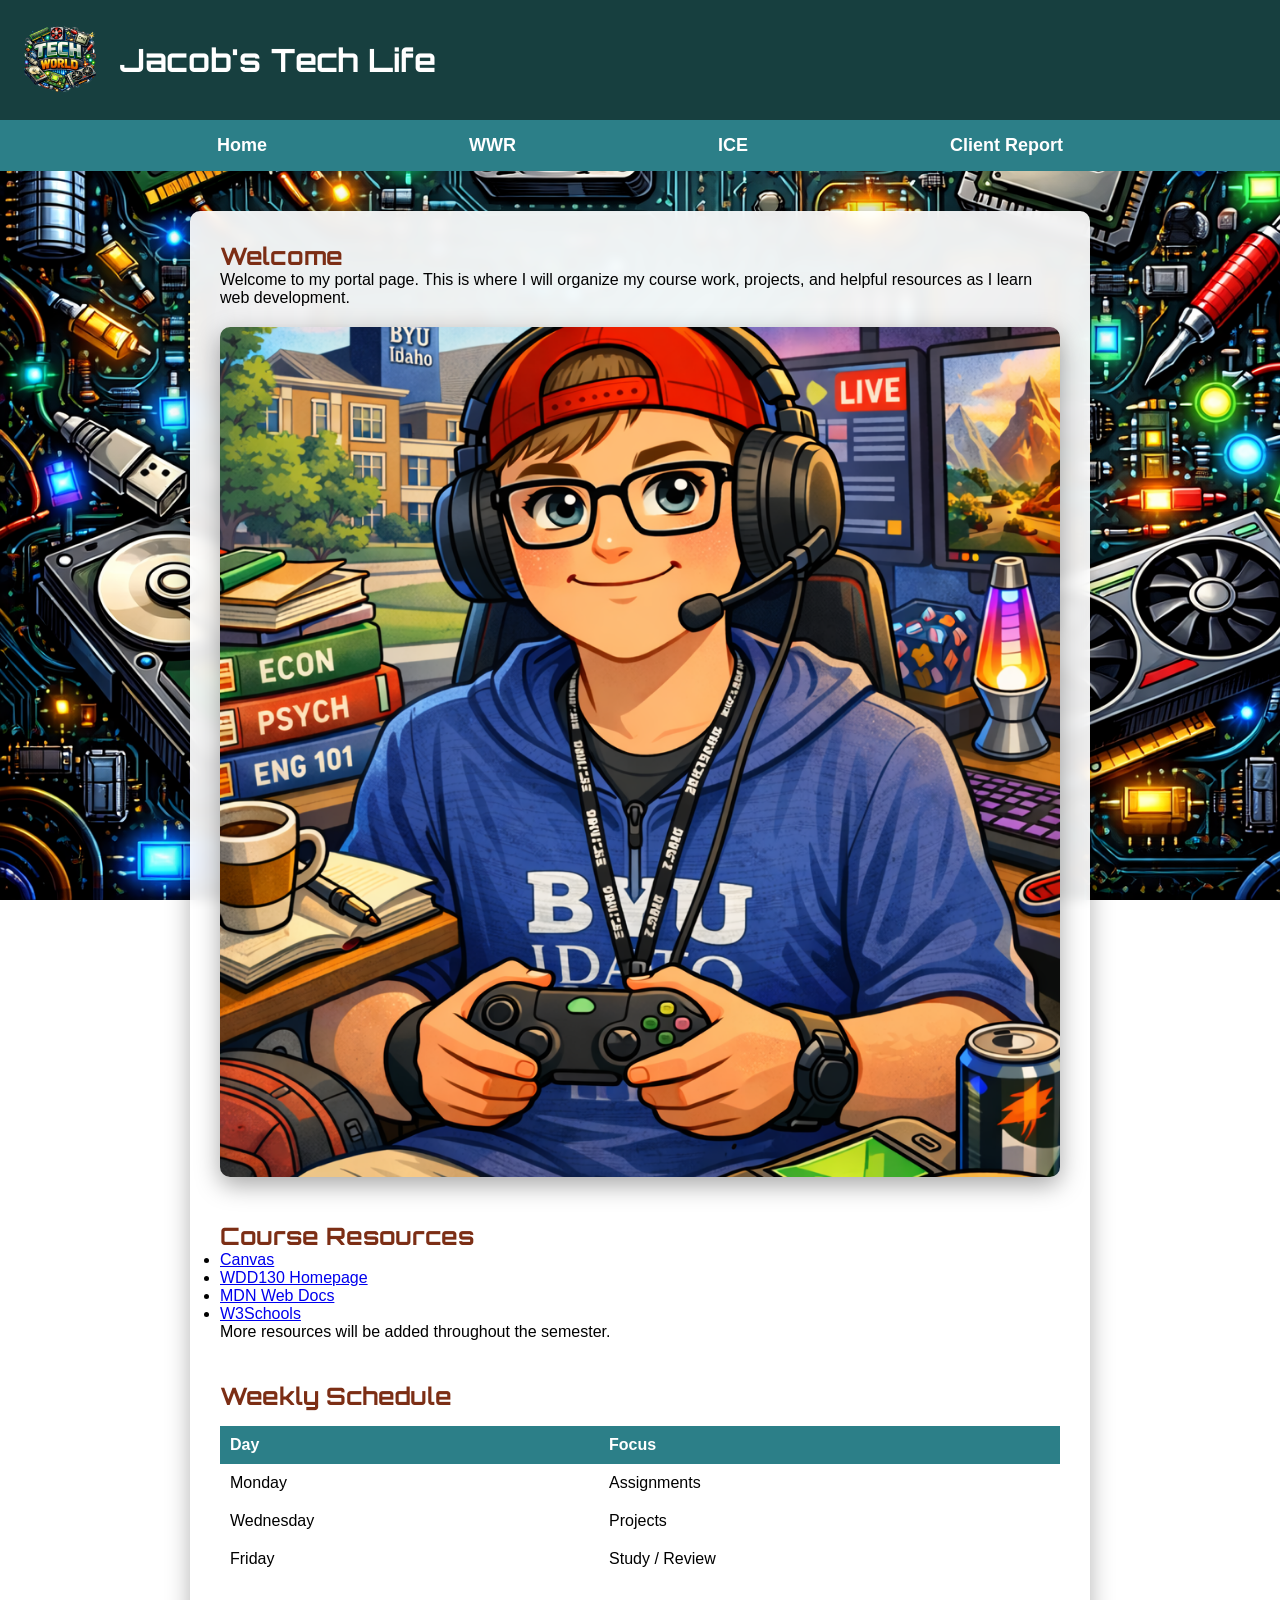
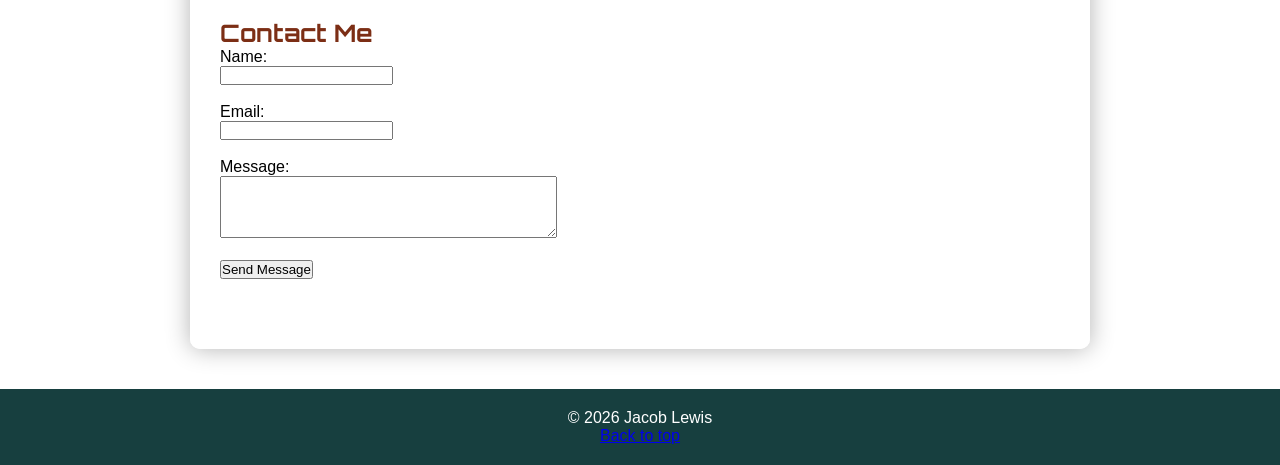
<file: index.html>
<!-- HTML - Name: portal_page.html -->
<!DOCTYPE html>
<html lang="en">
<head>
    <meta charset="UTF-8">
    <meta name="viewport" content="width=device-width, initial-scale=1.0">
    <title>Jacob's Tech Life</title>
    <link href="https://fonts.googleapis.com/css2?family=Orbitron:wght@400;700&display=swap" rel="stylesheet">
    <link rel="stylesheet" href="styles/portal_page.css">
</head>
<body id="top">
<header>
    <img src="images/techworld.png" alt="Tech World logo">
    <h1>Jacob's Tech Life</h1>
</header>
<nav>
    <a href="index.html">Home</a>
    <a href="wwr/site-plan-rafting.html">WWR</a>
    <a href="ice.html">ICE</a>
    <a href="client_report.html">Client Report</a>
</nav>
<main>
    <section>
        <h2>Welcome</h2>
        <p>
            Welcome to my portal page. This is where I will organize my course work,
            projects, and helpful resources as I learn web development.
        </p>
         <img src="images/byui_hero.png" alt="BYU-Idaho student tech workspace" class="hero">
    </section>
    <section>
        <h2>Course Resources</h2>
        <ul>
            <li><a href="#">Canvas</a></li>
            <li><a href="#">WDD130 Homepage</a></li>
            <li><a href="#">MDN Web Docs</a></li>
            <li><a href="#">W3Schools</a></li>
        </ul>
        <p>More resources will be added throughout the semester.</p>
    </section>
    <section>
        <h2>Weekly Schedule</h2>
        <table>
            <tr>
                <th>Day</th>
                <th>Focus</th>
            </tr>
            <tr>
                <td>Monday</td>
                <td>Assignments</td>
            </tr>
            <tr>
                <td>Wednesday</td>
                <td>Projects</td>
            </tr>
            <tr>
                <td>Friday</td>
                <td>Study / Review</td>
            </tr>
        </table>
    </section>
    <section>
        <h2>Contact Me</h2>
        <form>
            <label>Name:</label><br>
            <input type="text"><br><br>
            <label>Email:</label><br>
            <input type="email"><br><br>
            <label>Message:</label><br>
            <textarea rows="4" cols="40"></textarea><br><br>
            <button type="submit">Send Message</button>
        </form>
    </section>
</main>
<footer>
    <p>&copy; 2026 Jacob Lewis</p>
    <a href="#top">Back to top</a>
</footer>
</body>
</html>
</file>
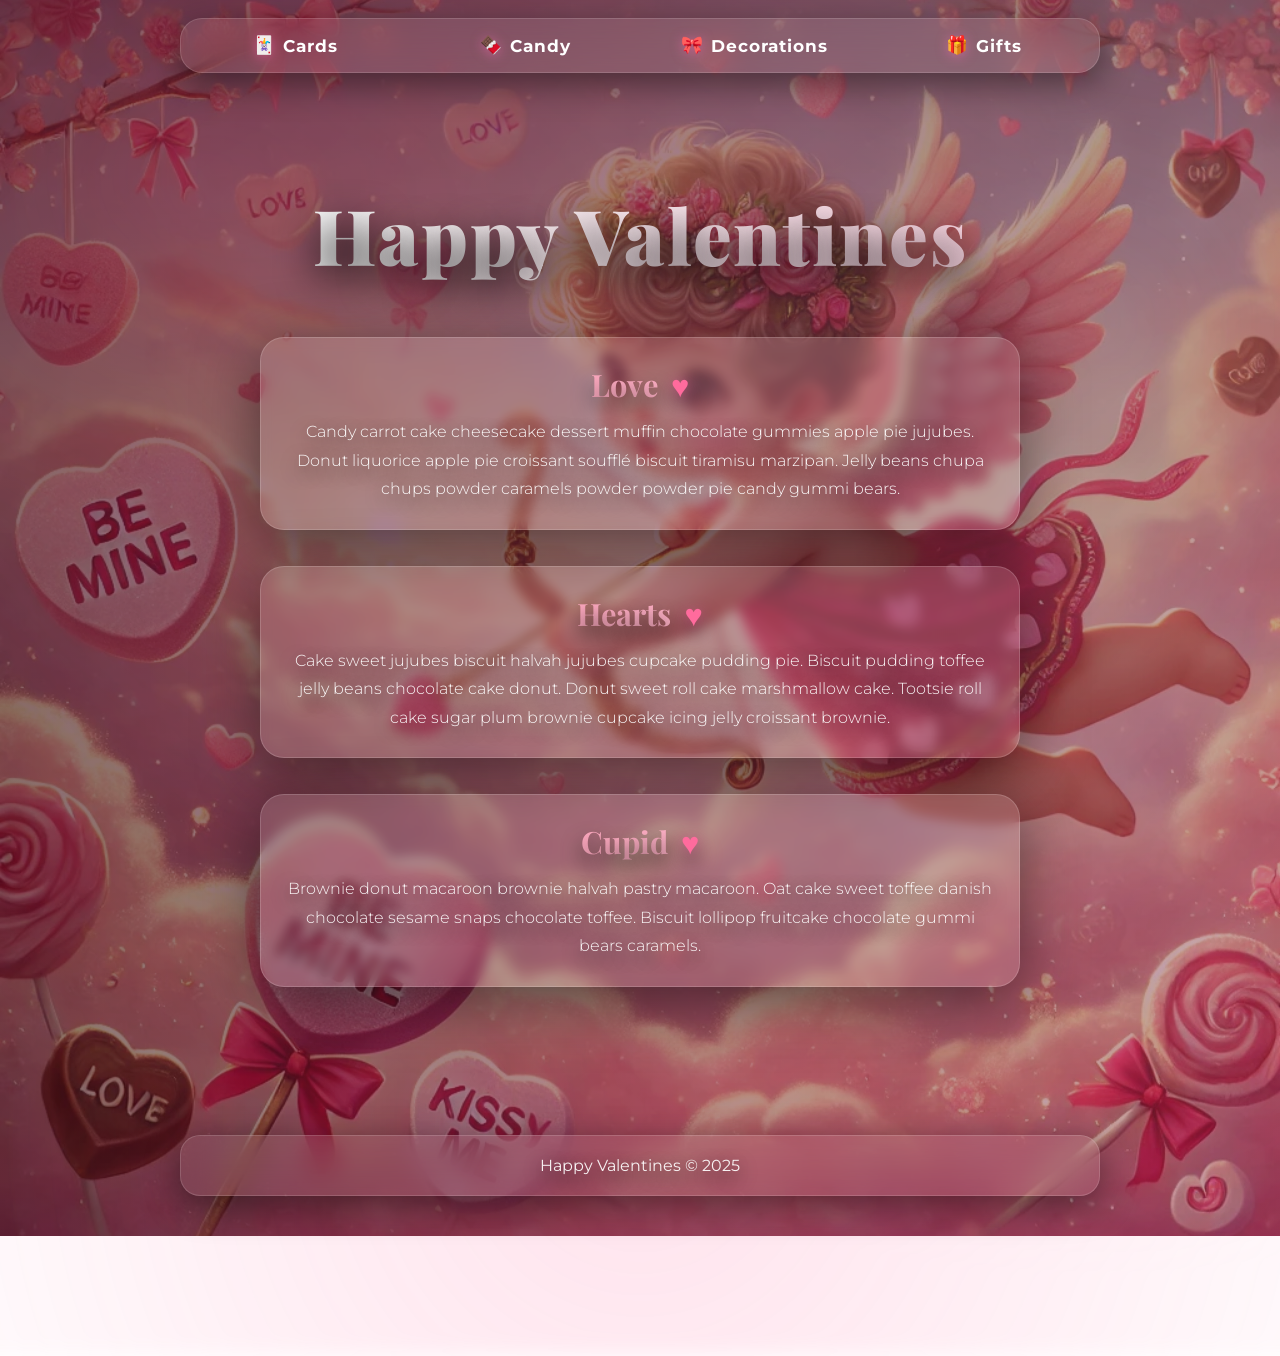
<file: ice/valentines/index.html>
<!DOCTYPE html>
<html lang="en">

<head>
    <meta charset="UTF-8">
    <meta name="viewport" content="width=device-width, initial-scale=1.0">
    <title>Happy Valentines Page</title>
    <link rel="stylesheet" href="styles/styles.css">
</head>

<body>
    <div id="wrapper">
        <header>
            <nav>
                <ul>
                    <li>Cards</li>
                    <li>Candy</li>
                    <li>Decorations</li>
                    <li>Gifts</li>
                </ul>
            </nav>
        </header>
        <main>
            <h1>Happy Valentines</h1>
            <img src="images/valentines.png">
            <section>
                <h2>Love</h2>
                <p>Candy carrot cake cheesecake dessert muffin chocolate gummies apple
                    pie jujubes. Donut liquorice apple pie croissant soufflé biscuit
                    tiramisu marzipan. Jelly beans chupa chups powder caramels powder
                    powder pie candy gummi bears. </p>
            </section>
            <section>
                <h2>Hearts</h2>
                <p>Cake sweet jujubes biscuit halvah jujubes cupcake pudding pie. Biscuit
                    pudding toffee jelly beans chocolate cake donut. Donut sweet roll cake
                    marshmallow cake. Tootsie roll cake sugar plum brownie cupcake icing
                    jelly croissant brownie.</p>
            </section>
            <section>
                <h2>Cupid</h2>
                <p>Brownie donut macaroon brownie halvah pastry macaroon. Oat cake sweet
                    toffee danish chocolate sesame snaps chocolate toffee. Biscuit lollipop
                    fruitcake chocolate gummi bears caramels.</p>
            </section>
        </main>
        <footer>
            Happy Valentines &copy; 2025
        </footer>
    </div>
</body>

</html>
</file>
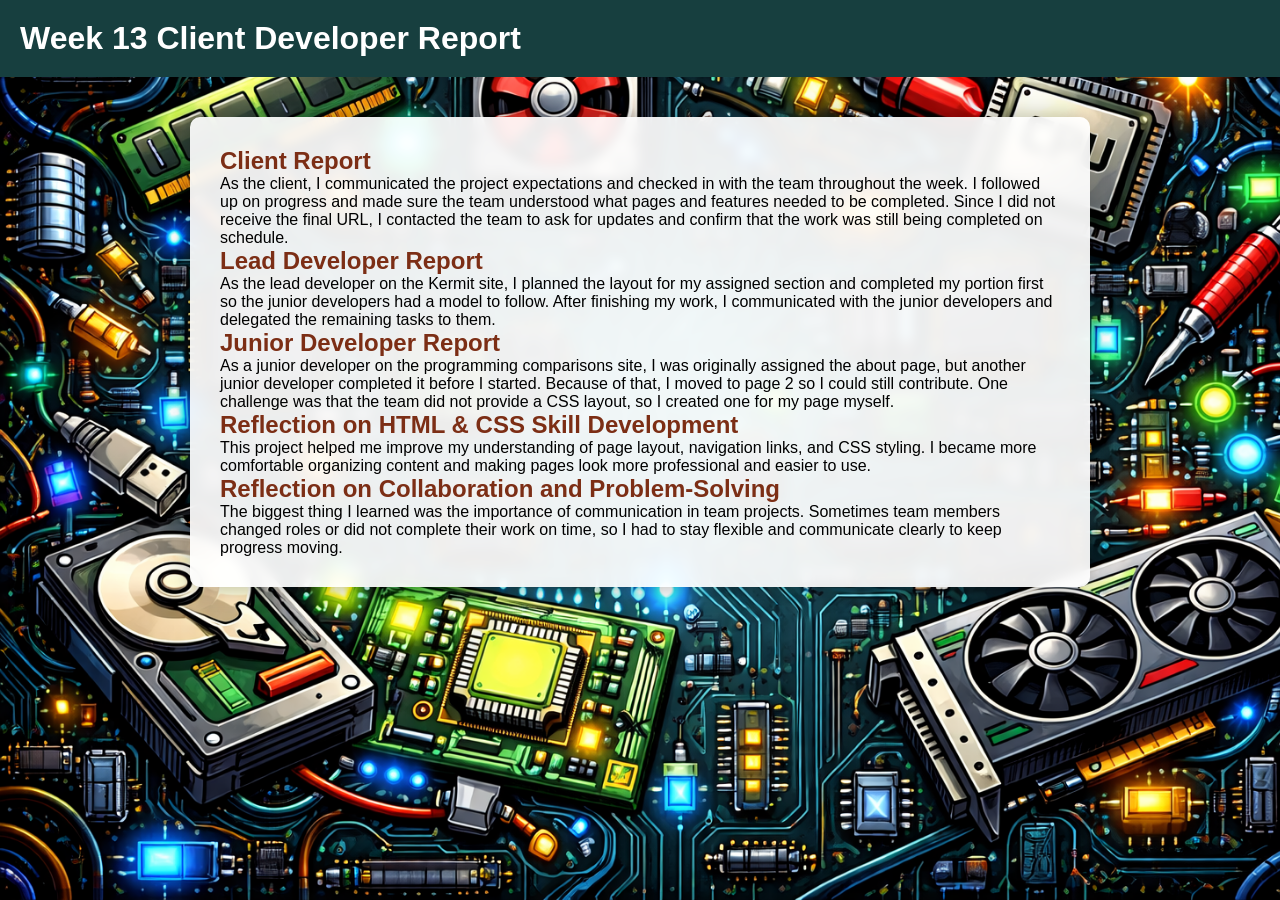
<file: client_report.html>
<!DOCTYPE html>
<html lang="en">
<head>
    <meta charset="UTF-8">
    <meta name="viewport" content="width=device-width, initial-scale=1.0">
    <title>Client Developer Report</title>
    <link rel="stylesheet" href="styles/portal_page.css">
</head>
<body>
    <header>
        <h1>Week 13 Client Developer Report</h1>
    </header>

    <main>
        <h2>Client Report</h2>
        <p>
            As the client, I communicated the project expectations and checked in with the team throughout the week. I followed up on progress and made sure the team understood what pages and features needed to be completed. Since I did not receive the final URL, I contacted the team to ask for updates and confirm that the work was still being completed on schedule.
        </p>

        <h2>Lead Developer Report</h2>
        <p>
            As the lead developer on the Kermit site, I planned the layout for my assigned section and completed my portion first so the junior developers had a model to follow. After finishing my work, I communicated with the junior developers and delegated the remaining tasks to them.
        </p>

        <h2>Junior Developer Report</h2>
        <p>
            As a junior developer on the programming comparisons site, I was originally assigned the about page, but another junior developer completed it before I started. Because of that, I moved to page 2 so I could still contribute. One challenge was that the team did not provide a CSS layout, so I created one for my page myself.
        </p>

        <h2>Reflection on HTML & CSS Skill Development</h2>
        <p>
            This project helped me improve my understanding of page layout, navigation links, and CSS styling. I became more comfortable organizing content and making pages look more professional and easier to use.
        </p>

        <h2>Reflection on Collaboration and Problem-Solving</h2>
        <p>
            The biggest thing I learned was the importance of communication in team projects. Sometimes team members changed roles or did not complete their work on time, so I had to stay flexible and communicate clearly to keep progress moving.
        </p>
    </main>
</body>
</html>
</file>
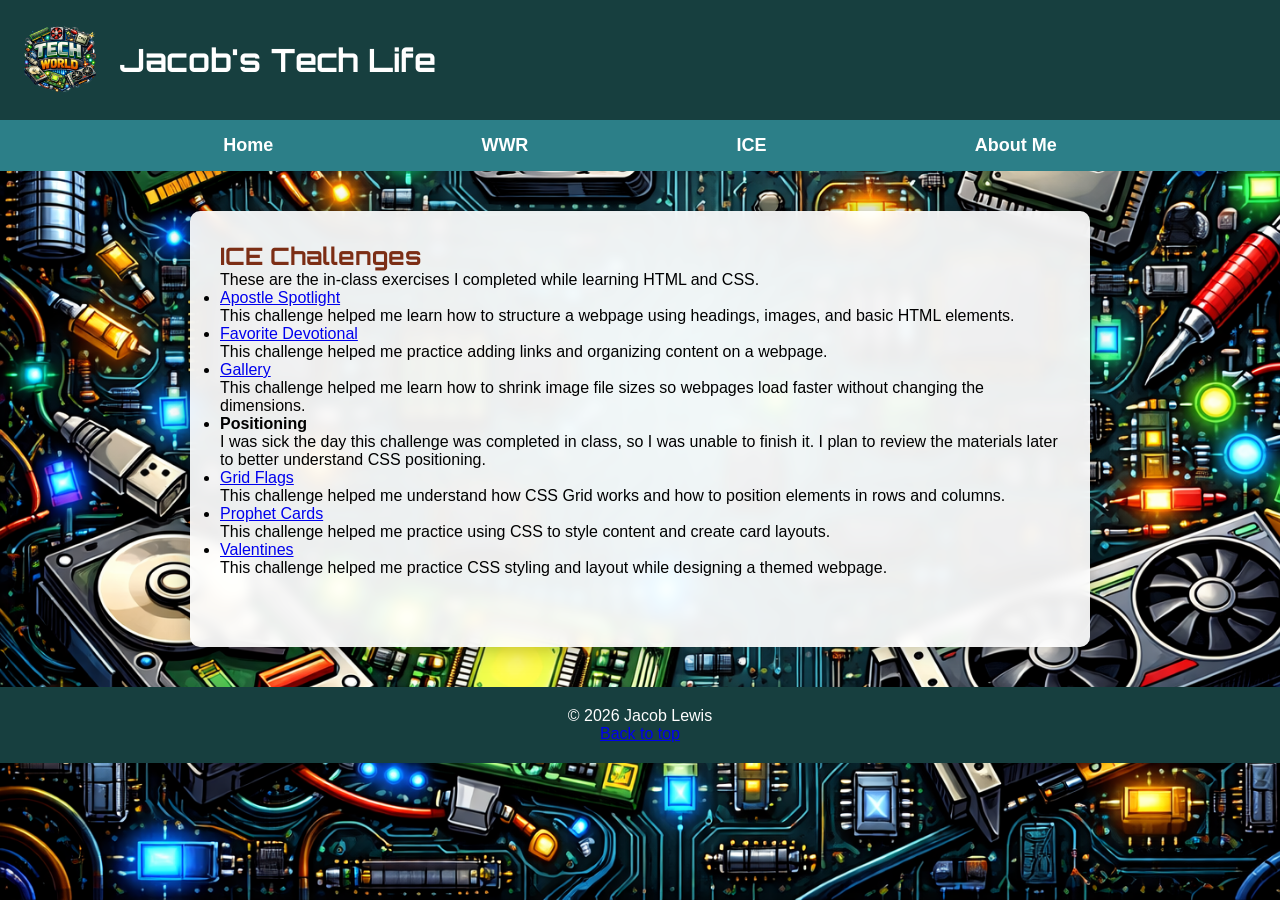
<file: ice.html>
<!-- HTML - Name: ice.html -->
<!DOCTYPE html>
<html lang="en">
<head>
    <meta charset="UTF-8">
    <meta name="viewport" content="width=device-width, initial-scale=1.0">
    <title>Jacob's Tech Life</title>
    <link href="https://fonts.googleapis.com/css2?family=Orbitron:wght@400;700&display=swap" rel="stylesheet">
    <link rel="stylesheet" href="styles/portal_page.css">
</head>
<body id="top">
<header>
    <img src="images/techworld.png" alt="Tech World logo">
    <h1>Jacob's Tech Life</h1>
</header>
<nav>
    <a href="index.html">Home</a>
    <a href="wwr/site-plan-rafting.html">WWR</a>
    <a href="ice.html">ICE</a>
    <a href="aboutme.html">About Me</a>
</nav>
<main>
    <section>
    <h2>ICE Challenges</h2>

    <p>These are the in-class exercises I completed while learning HTML and CSS.</p>

        <ul>

            <li>
                <a href="ice/apostle_spotlight/apostles.html" target="_blank">Apostle Spotlight</a>
                <p>This challenge helped me learn how to structure a webpage using headings, images, and basic HTML elements.</p>
            </li>

            <li>
                <a href="ice/favorite_devo/favdevo.html" target="_blank">Favorite Devotional</a>
                <p>This challenge helped me practice adding links and organizing content on a webpage.</p>
            </li>

            <li>
                <a href="ice/gallery/gallery.html" target="_blank">Gallery</a>
                <p>This challenge helped me learn how to shrink image file sizes so webpages load faster without changing the dimensions.</p>
            </li>
            <li>
                <strong>Positioning</strong>
                <p>I was sick the day this challenge was completed in class, so I was unable to finish it. I plan to review the materials later to better understand CSS positioning.</p>
            </li>
            <li>
                <a href="ice/grid_flags/flags.html" target="_blank">Grid Flags</a>
                <p>This challenge helped me understand how CSS Grid works and how to position elements in rows and columns.</p>
            </li>

            <li>
                <a href="ice/prophet_cards/oaks.html" target="_blank">Prophet Cards</a>
                <p>This challenge helped me practice using CSS to style content and create card layouts.</p>
            </li>

            <li>
                <a href="ice/valentines/index.html" target="_blank">Valentines</a>
                <p>This challenge helped me practice CSS styling and layout while designing a themed webpage.</p>
            </li>

        </ul>
    </section>
</main>
<footer>
    <p>&copy; 2026 Jacob Lewis</p>
    <a href="#top">Back to top</a>
</footer>
</body>
</html>
</file>
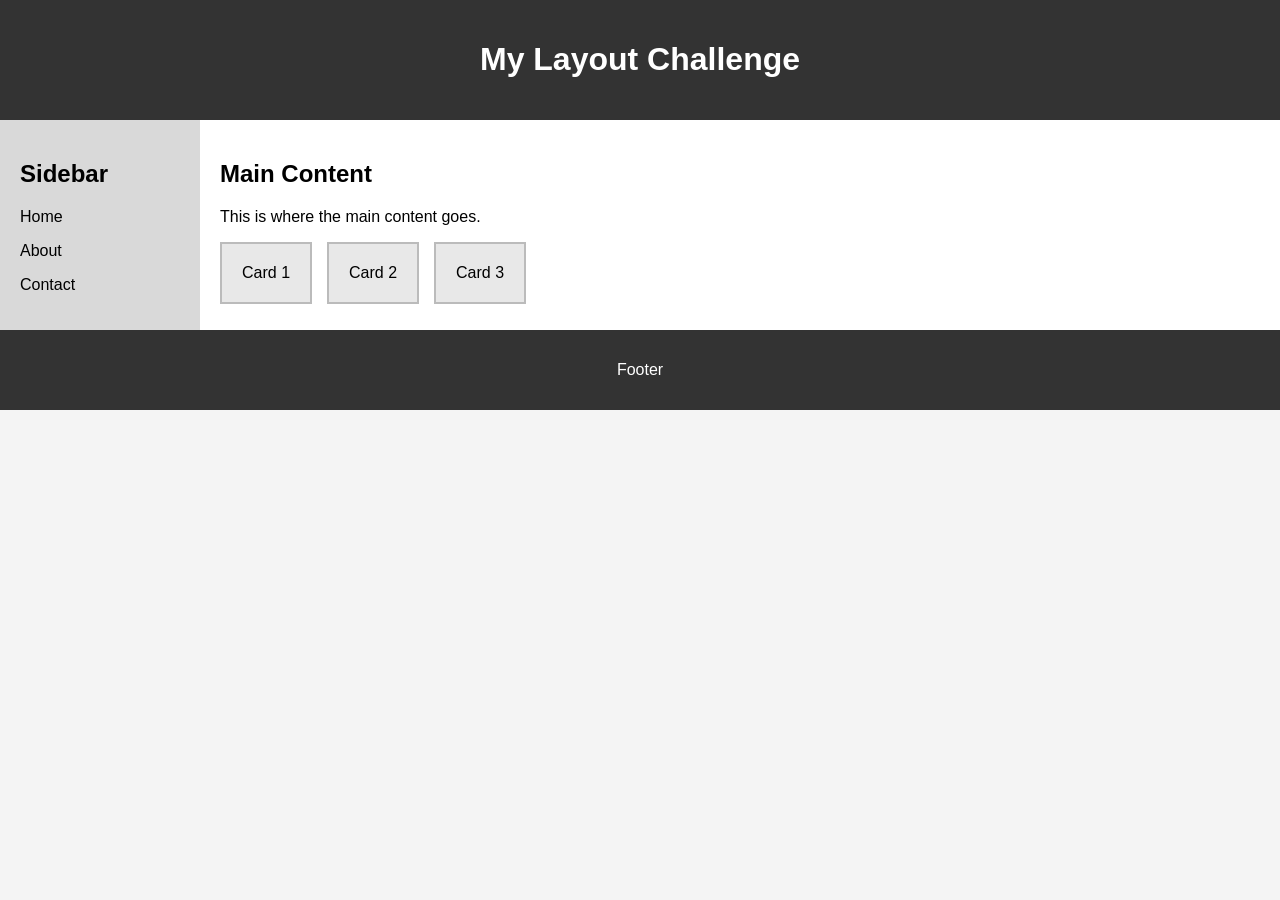
<file: learning_better/AI_help.html>
<!DOCTYPE html>
<html lang="en">
<head>
  <meta charset="UTF-8" />
  <meta name="viewport" content="width=device-width, initial-scale=1.0" />
  <title>CSS Layout Challenge</title>
  <style>
    * {
      box-sizing: border-box;
    }

    body {
      margin: 0;
      font-family: Arial, sans-serif;
      background-color: #f4f4f4;
    }

    .container {
      /* YOUR JOB:
         Make the page layout work */
         display: grid;
         grid-template-columns: 200px 1fr;
    }

    header {
        grid-column: 1/3;
      background-color: #333;
      color: white;
      padding: 20px;
      text-align: center;
    }

    aside {
      background-color: #d9d9d9;
      padding: 20px;
    }

    main {
      background-color: white;
      padding: 20px;
    }

    .cards {
      /* YOUR JOB:
         Make these cards go in a row */
        display: flex;
        gap: 15px;
    }

    .card {
      background-color: #e8e8e8;
      padding: 20px;
      border: 2px solid #bbb;
    }

    footer {
        grid-column: 1/3;
        background-color: #333;
        color: white;
        text-align: center;
        padding: 15px;
    }
  </style>
</head>
<body>

  <div class="container">
    <header>
      <h1>My Layout Challenge</h1>
    </header>

    <aside>
      <h2>Sidebar</h2>
      <p>Home</p>
      <p>About</p>
      <p>Contact</p>
    </aside>

    <main>
      <h2>Main Content</h2>
      <p>This is where the main content goes.</p>

      <div class="cards">
        <div class="card">Card 1</div>
        <div class="card">Card 2</div>
        <div class="card">Card 3</div>
      </div>
    </main>

    <footer>
      <p>Footer</p>
    </footer>
  </div>

</body>
</html>
</file>
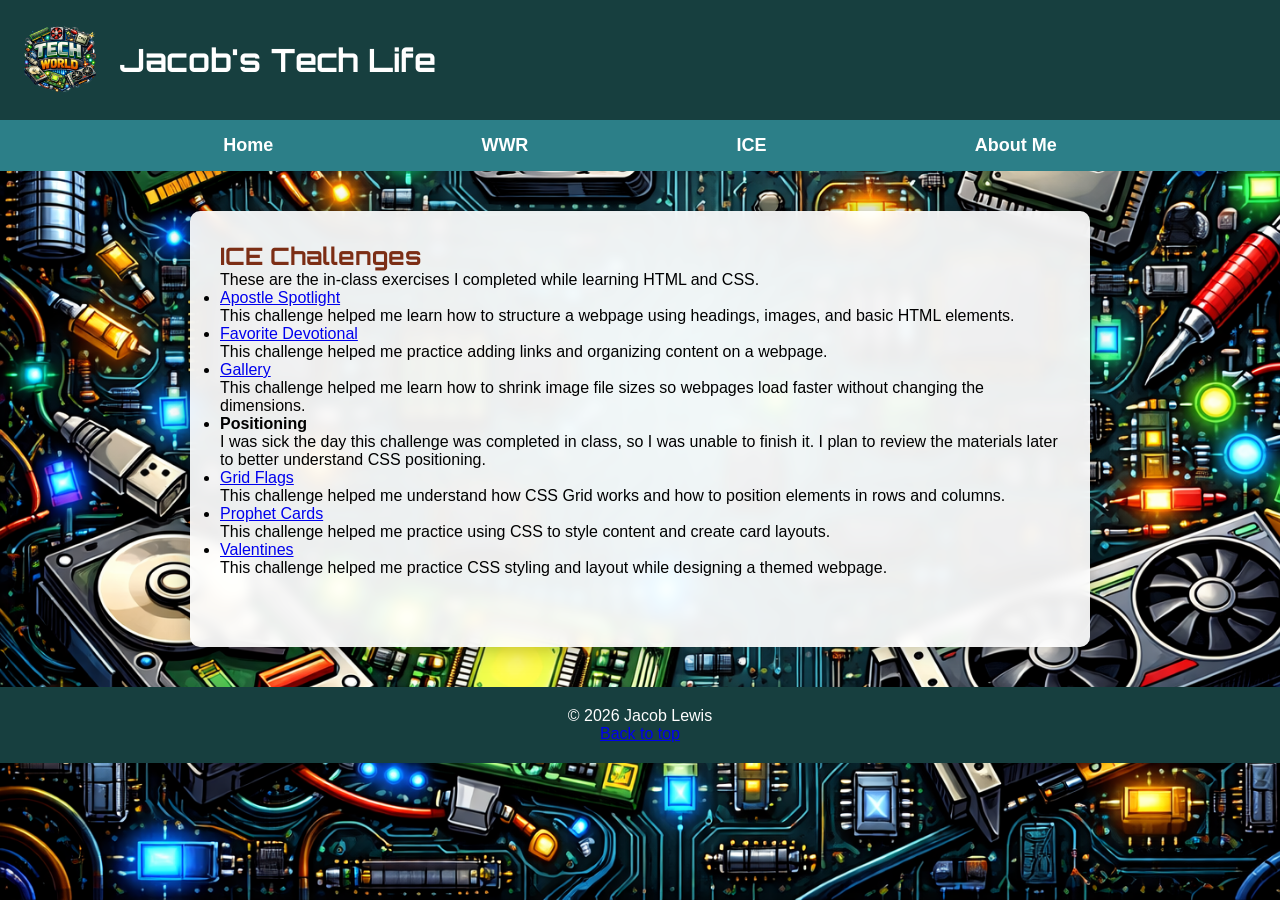
<file: portal_page/ice.html>
<!-- HTML - Name: ice.html -->
<!DOCTYPE html>
<html lang="en">
<head>
    <meta charset="UTF-8">
    <meta name="viewport" content="width=device-width, initial-scale=1.0">
    <title>Jacob's Tech Life</title>
    <link href="https://fonts.googleapis.com/css2?family=Orbitron:wght@400;700&display=swap" rel="stylesheet">
    <link rel="stylesheet" href="styles/portal_page.css">
</head>
<body id="top">
<header>
    <img src="images/techworld.png" alt="Tech World logo">
    <h1>Jacob's Tech Life</h1>
</header>
<nav>
    <a href="portal_page.html">Home</a>
    <a href="../wwr/index.html">WWR</a>
    <a href="../ice/index.html">ICE</a>
    <a href="../aboutme.html">About Me</a>
</nav>
<main>
    <section>
    <h2>ICE Challenges</h2>

    <p>These are the in-class exercises I completed while learning HTML and CSS.</p>

        <ul>

            <li>
                <a href="../ice/apostle_spotlight/apostles.html" target="_blank">Apostle Spotlight</a>
                <p>This challenge helped me learn how to structure a webpage using headings, images, and basic HTML elements.</p>
            </li>

            <li>
                <a href="../ice/favorite_devo/favdevo.html" target="_blank">Favorite Devotional</a>
                <p>This challenge helped me practice adding links and organizing content on a webpage.</p>
            </li>

            <li>
                <a href="../ice/gallery/gallery.html" target="_blank">Gallery</a>
                <p>This challenge helped me learn how to shrink image file sizes so webpages load faster without changing the dimensions.</p>
            </li>
            <li>
                <strong>Positioning</strong>
                <p>I was sick the day this challenge was completed in class, so I was unable to finish it. I plan to review the materials later to better understand CSS positioning.</p>
            </li>
            <li>
                <a href="../ice/grid_flags/flags.html" target="_blank">Grid Flags</a>
                <p>This challenge helped me understand how CSS Grid works and how to position elements in rows and columns.</p>
            </li>

            <li>
                <a href="../ice/prophet_cards/oaks.html" target="_blank">Prophet Cards</a>
                <p>This challenge helped me practice using CSS to style content and create card layouts.</p>
            </li>

            <li>
                <a href="../ice/valentines/index.html" target="_blank">Valentines</a>
                <p>This challenge helped me practice CSS styling and layout while designing a themed webpage.</p>
            </li>

        </ul>
    </section>
</main>
<footer>
    <p>&copy; 2026 Jacob Lewis</p>
    <a href="#top">Back to top</a>
</footer>
</body>
</html>
</file>
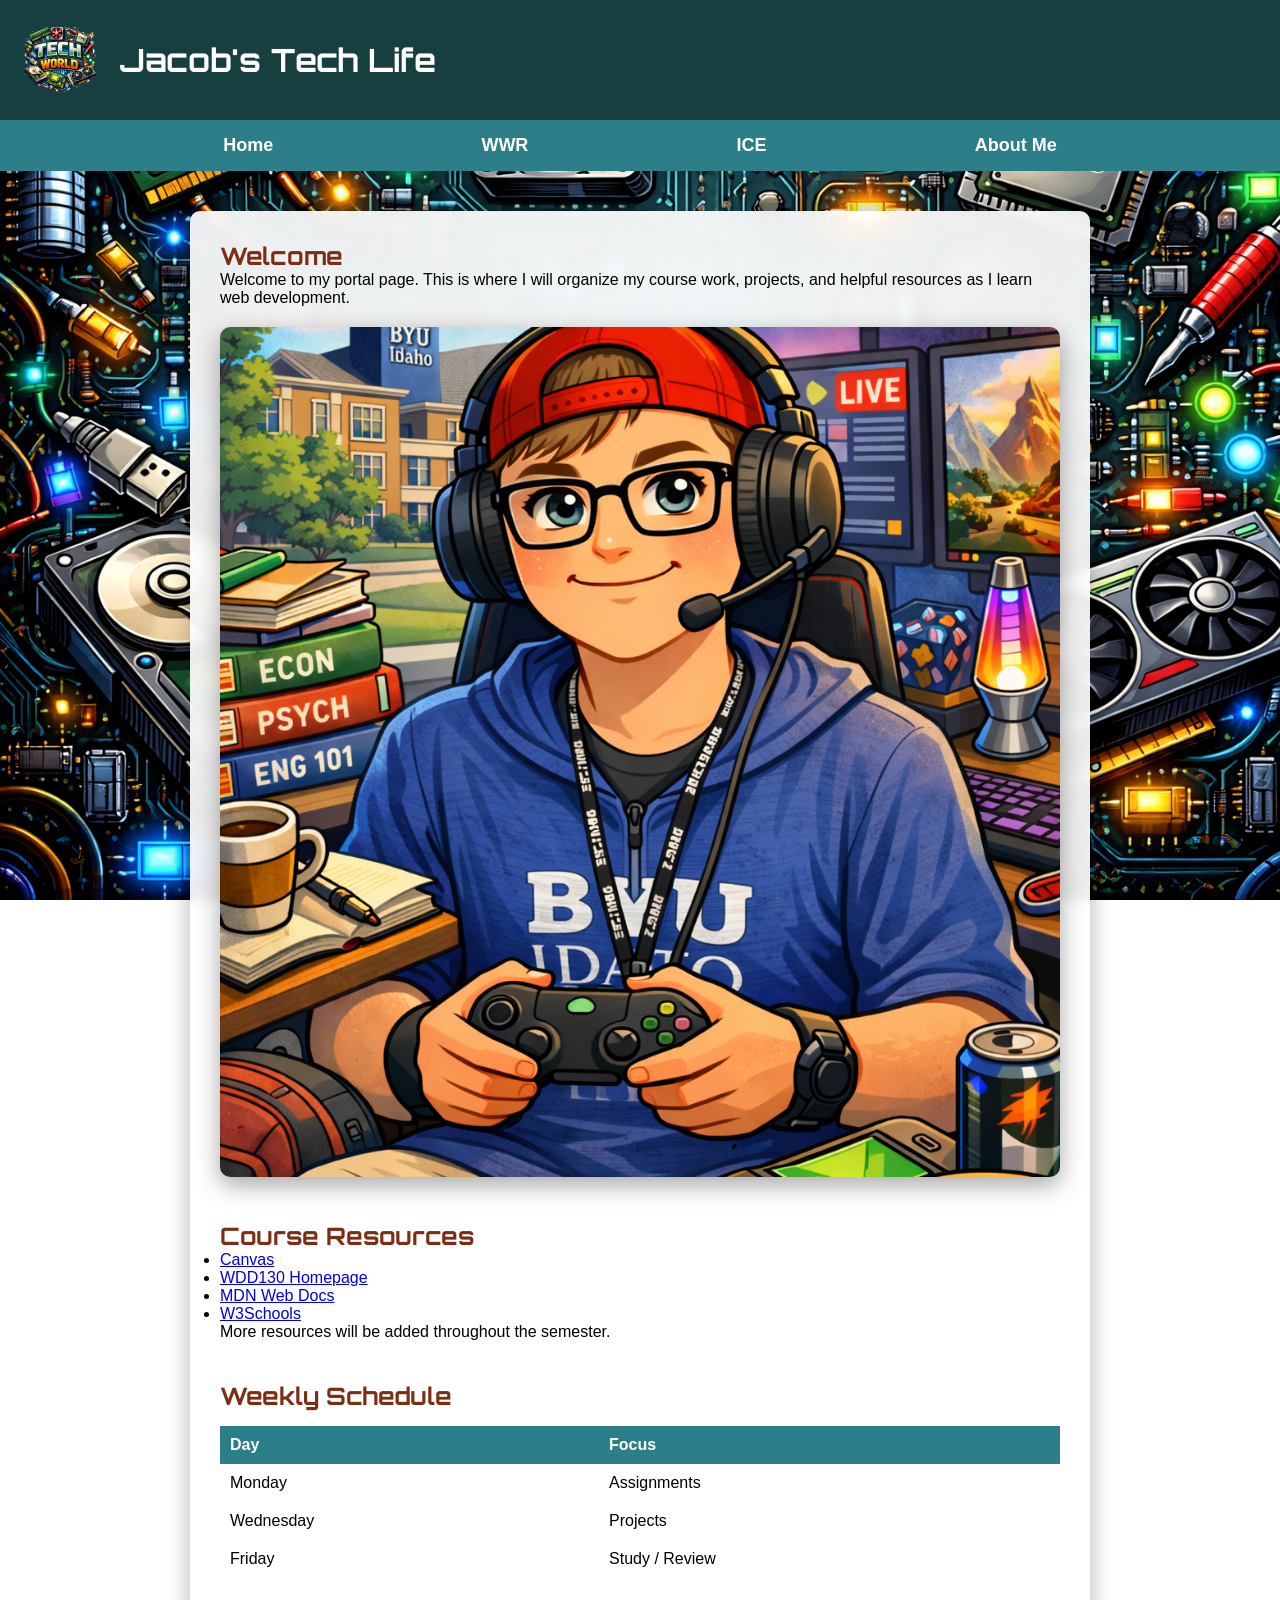
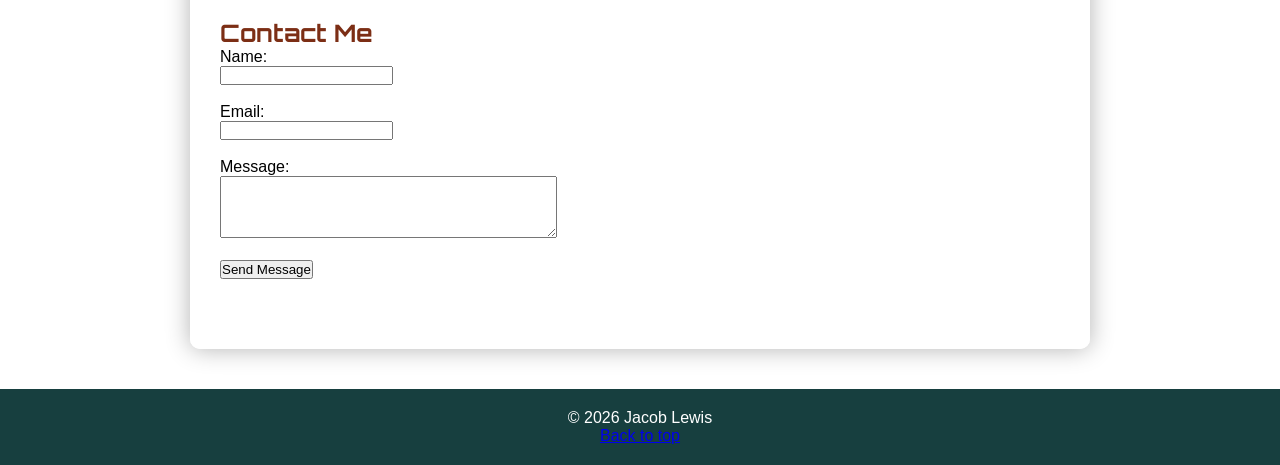
<file: portal_page/portal_page.html>
<!-- HTML - Name: portal_page.html -->
<!DOCTYPE html>
<html lang="en">
<head>
    <meta charset="UTF-8">
    <meta name="viewport" content="width=device-width, initial-scale=1.0">
    <title>Jacob's Tech Life</title>
    <link href="https://fonts.googleapis.com/css2?family=Orbitron:wght@400;700&display=swap" rel="stylesheet">
    <link rel="stylesheet" href="styles/portal_page.css">
</head>
<body id="top">
<header>
    <img src="images/techworld.png" alt="Tech World logo">
    <h1>Jacob's Tech Life</h1>
</header>
<nav>
    <a href="portal_page.html">Home</a>
    <a href="../wwr/index.html">WWR</a>
    <a href="ice.html">ICE</a>
    <a href="../aboutme.html">About Me</a>
</nav>
<main>
    <section>
        <h2>Welcome</h2>
        <p>
            Welcome to my portal page. This is where I will organize my course work,
            projects, and helpful resources as I learn web development.
        </p>
         <img src="images/byui_hero.png" alt="BYU-Idaho student tech workspace" class="hero">
    </section>
    <section>
        <h2>Course Resources</h2>
        <ul>
            <li><a href="#">Canvas</a></li>
            <li><a href="#">WDD130 Homepage</a></li>
            <li><a href="#">MDN Web Docs</a></li>
            <li><a href="#">W3Schools</a></li>
        </ul>
        <p>More resources will be added throughout the semester.</p>
    </section>
    <section>
        <h2>Weekly Schedule</h2>
        <table>
            <tr>
                <th>Day</th>
                <th>Focus</th>
            </tr>
            <tr>
                <td>Monday</td>
                <td>Assignments</td>
            </tr>
            <tr>
                <td>Wednesday</td>
                <td>Projects</td>
            </tr>
            <tr>
                <td>Friday</td>
                <td>Study / Review</td>
            </tr>
        </table>
    </section>
    <section>
        <h2>Contact Me</h2>
        <form>
            <label>Name:</label><br>
            <input type="text"><br><br>
            <label>Email:</label><br>
            <input type="email"><br><br>
            <label>Message:</label><br>
            <textarea rows="4" cols="40"></textarea><br><br>
            <button type="submit">Send Message</button>
        </form>
    </section>
</main>
<footer>
    <p>&copy; 2026 Jacob Lewis</p>
    <a href="#top">Back to top</a>
</footer>
</body>
</html>
</file>
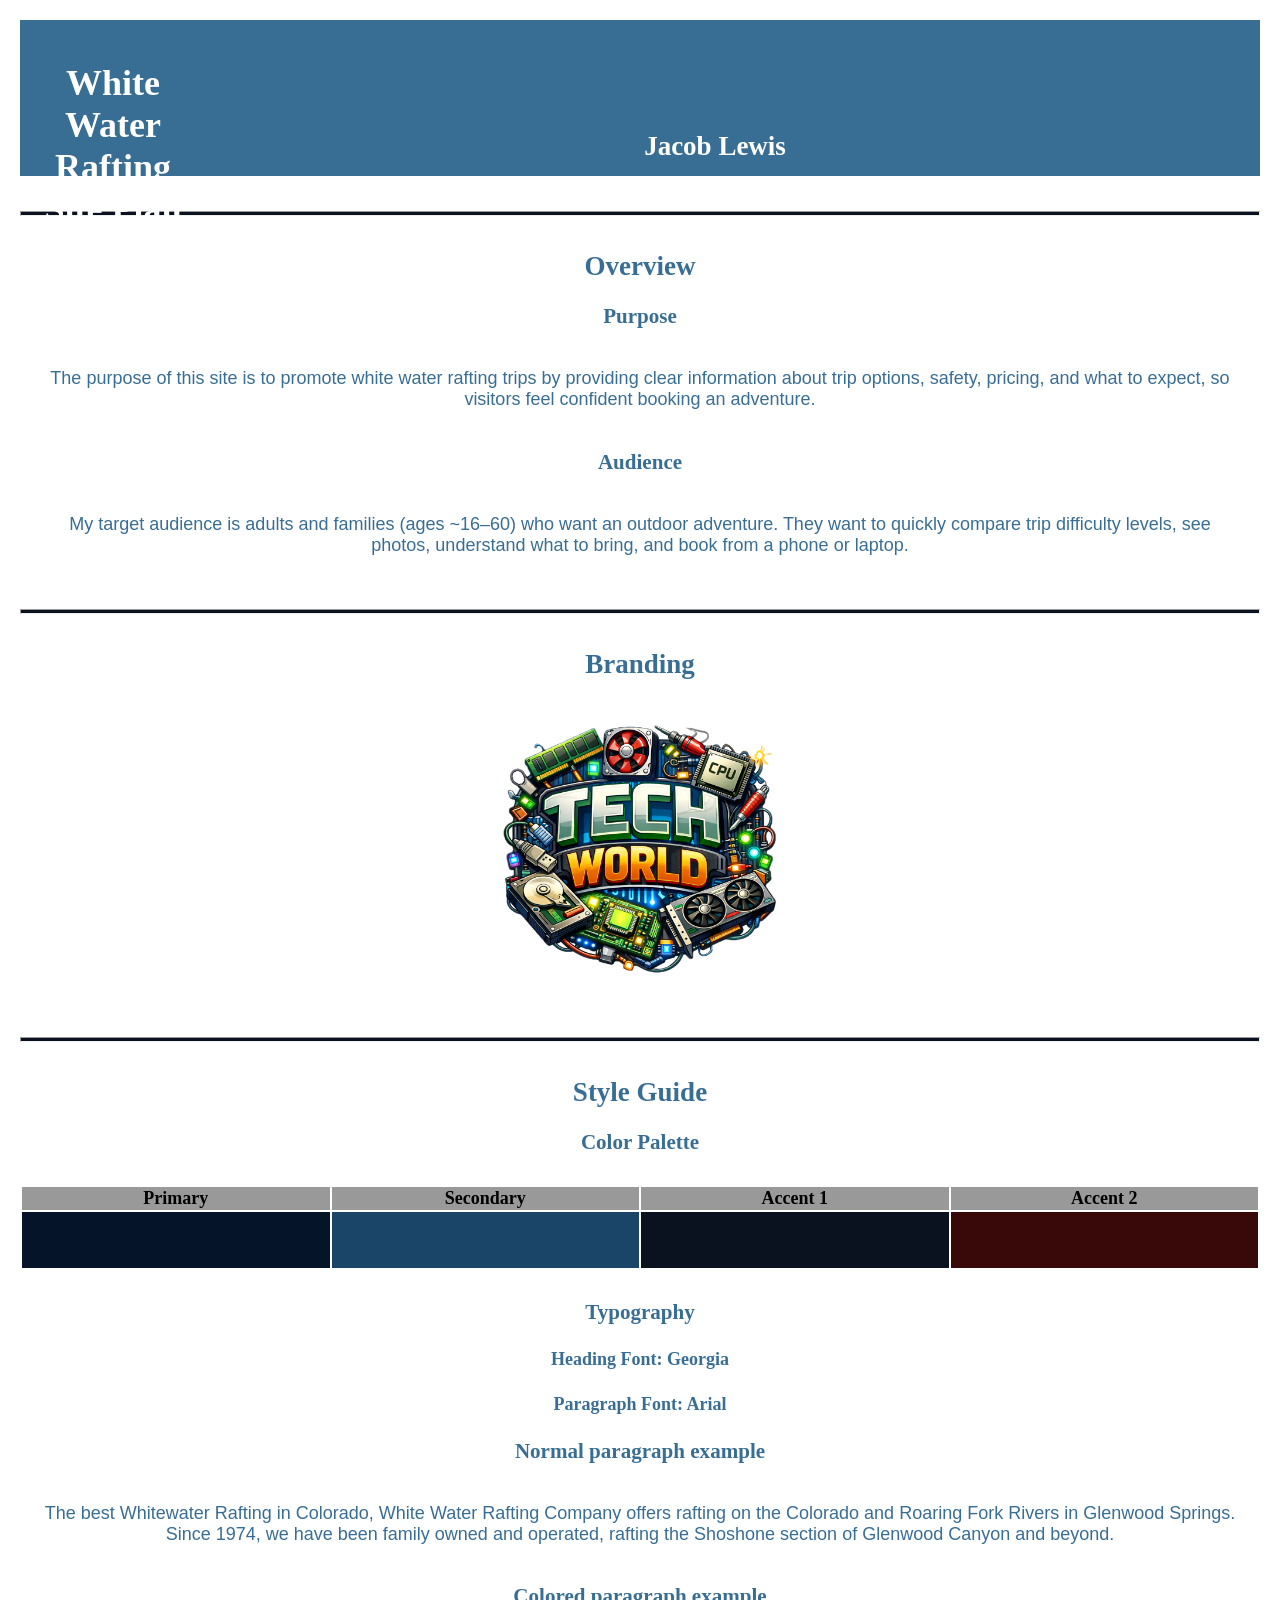
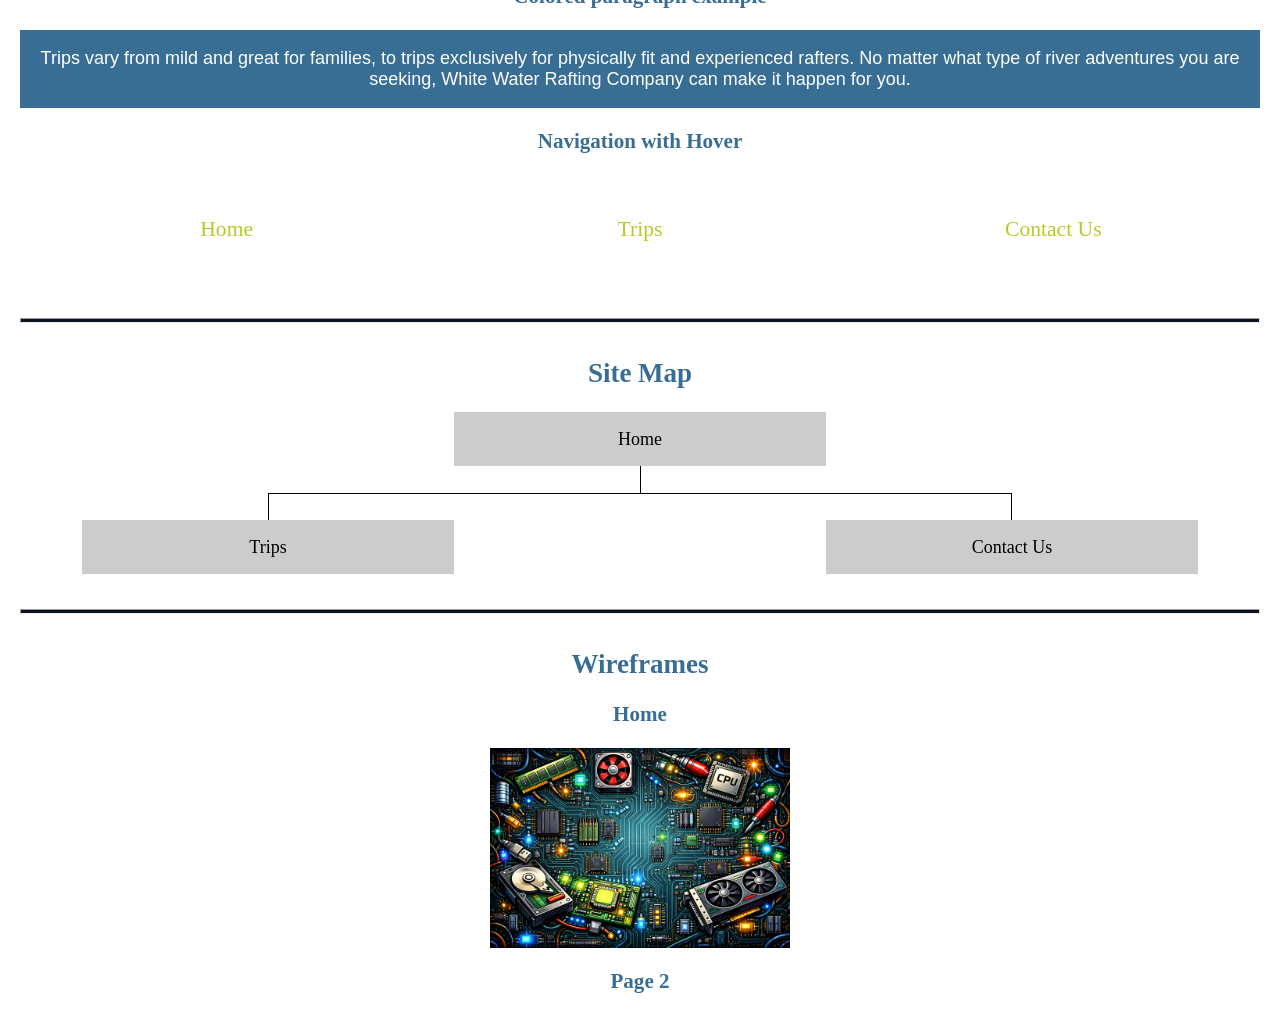
<file: wwr/site-plan-rafting-backup.html>
<!DOCTYPE html>
<html lang="en-us">
<head>
  <meta charset="utf-8" />
  <title>Site Plan</title>
  <link rel="stylesheet" href="styles/site-plan-rafting.css" />
  <link rel="stylesheet" href="styles/style.css" />
</head>

<body>
  <div id="content">
    <header>
      <h1>White Water Rafting Site Plan</h1>
      <h2>Jacob Lewis</h2>
      <h2>WDD 130</h2>
      <!-- Add the site name, your name, and class number (ex: WDD 130-03) -->
    </header>

    <main>
      <hr />

      <h2>Overview</h2>

      <h3>Purpose</h3>
      <p>
        The purpose of this site is to promote white water rafting trips by providing clear information about trip options,
        safety, pricing, and what to expect, so visitors feel confident booking an adventure.
      </p>

      <h3>Audience</h3>
      <p>
        My target audience is adults and families (ages ~16–60) who want an outdoor adventure. They want to quickly compare
        trip difficulty levels, see photos, understand what to bring, and book from a phone or laptop.
      </p>

      <hr />

      <h2>Branding</h2>
      <img src="images/techworld.png" alt="Tech World Logo" />

      <hr />

      <h2>Style Guide</h2>

      <h3>Color Palette</h3>
      <table class="colors">
        <tr>
          <th>Primary</th>
          <th>Secondary</th>
          <th>Accent 1</th>
          <th>Accent 2</th>
        </tr>
        <tr>
          <td class="primary"></td>
          <td class="secondary"></td>
          <td class="accent1"></td>
          <td class="accent2"></td>
        </tr>
      </table>

      <h3>Typography</h3>
      <h4>Heading Font: Georgia</h4>
      <h4>Paragraph Font: Arial</h4>

      <h3>Normal paragraph example</h3>
      <p>
        The best Whitewater Rafting in Colorado, White Water Rafting Company offers rafting on the Colorado and Roaring Fork
        Rivers in Glenwood Springs. Since 1974, we have been family owned and operated, rafting the Shoshone section of
        Glenwood Canyon and beyond.
      </p>

      <h3>Colored paragraph example</h3>
      <p class="colored">
        Trips vary from mild and great for families, to trips exclusively for physically fit and experienced rafters. No
        matter what type of river adventures you are seeking, White Water Rafting Company can make it happen for you.
      </p>

      <h3>Navigation with Hover</h3>
      <nav>
        <a href="#">Home</a>
        <a href="#">Trips</a>
        <a href="#">Contact Us</a>
      </nav>

      <hr />

      <h2>Site Map</h2>
      <div class="sitemap">
        <div class="sm-home">Home</div>
        <div class="sm-trips">Trips</div>
        <div class="sm-page3">Contact Us</div>

        <div class="top">&nbsp;</div>
        <div class="left">&nbsp;</div>
        <div class="right">&nbsp;</div>
      </div>

      <hr />

      <h2>Wireframes</h2>

      <h3>Home</h3>
      <img src="images/motherboard.png" alt="Motherboard wireframe" />

      <h3>Page 2</h3>
      <!-- <img src="#" alt="page 2 wireframe"> -->
    </main>

    <footer>
      <!-- footer content (if needed) -->
    </footer>
  </div>
</body>
</html>
</file>
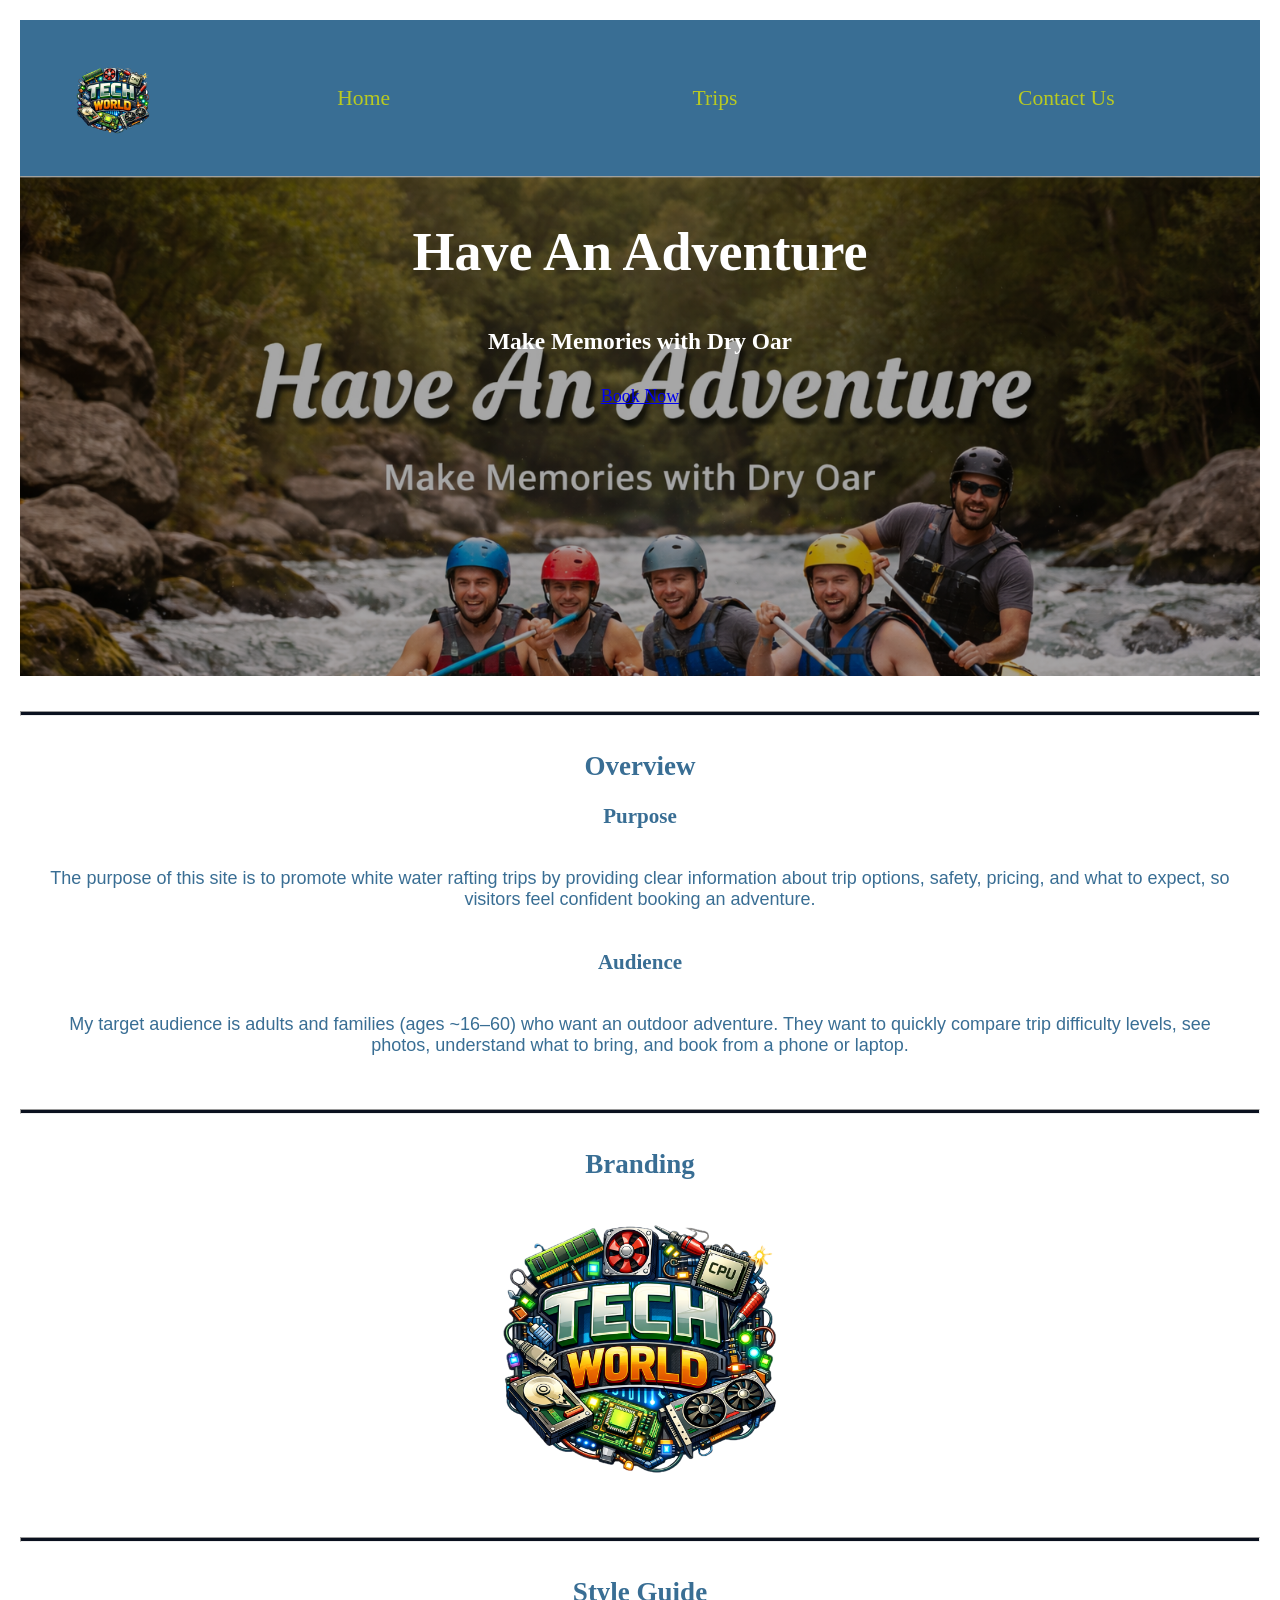
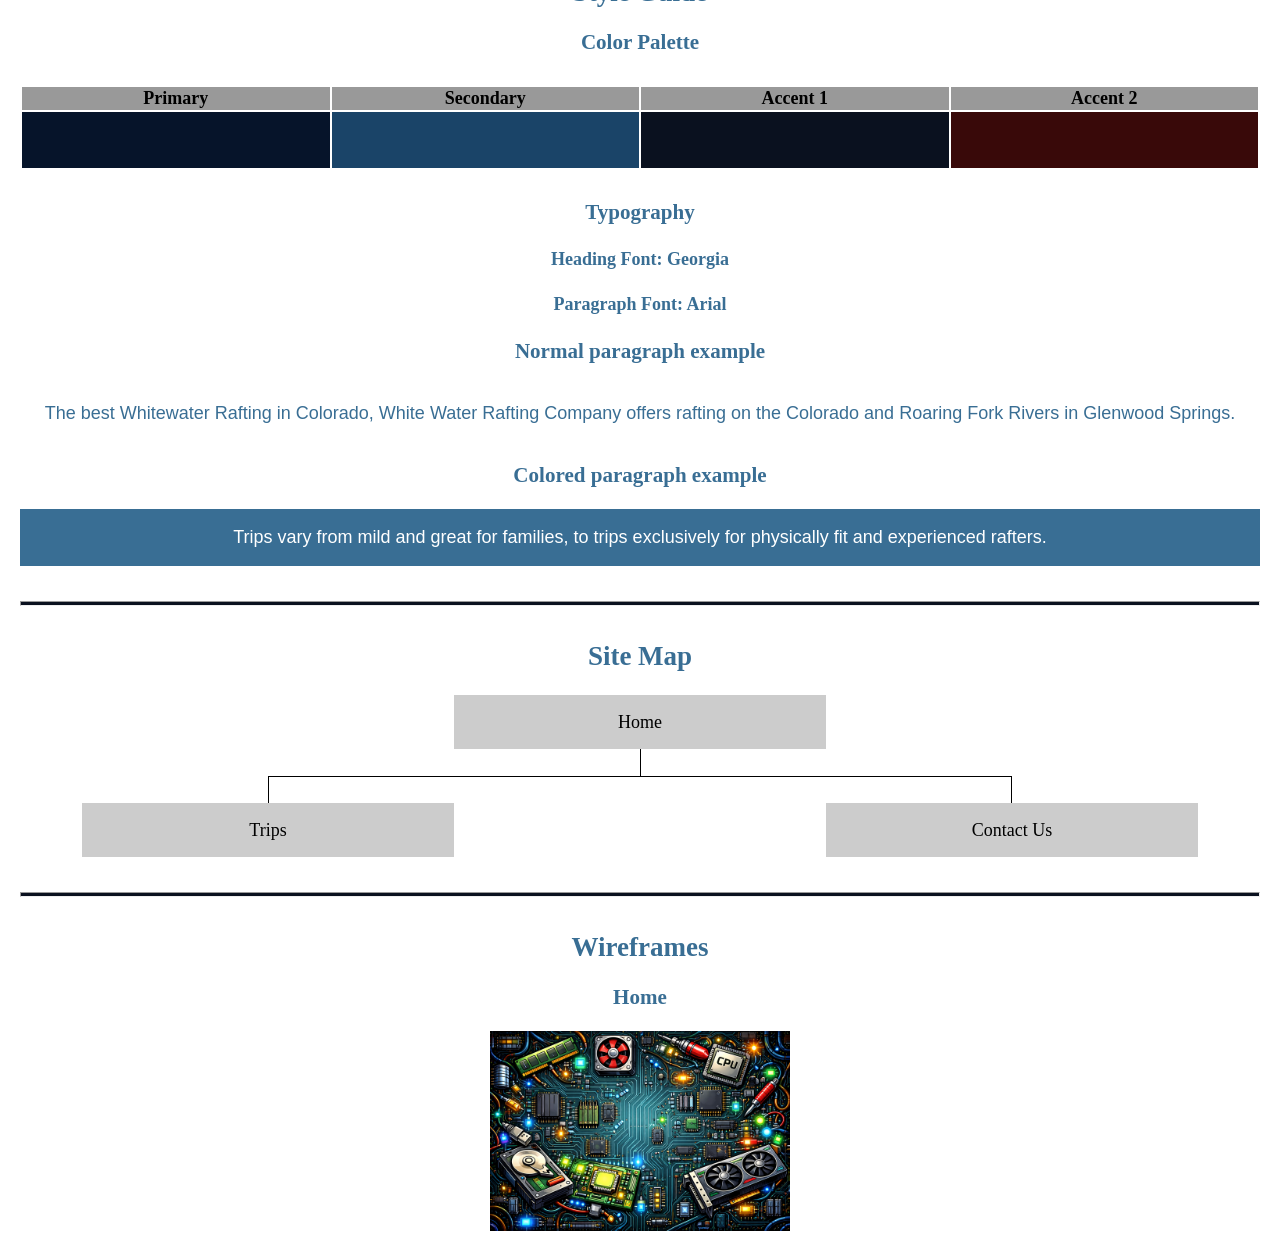
<file: wwr/site-plan-rafting.html>
<!DOCTYPE html>
<html lang="en-us">
<head>
  <meta charset="utf-8" />
  <title>Site Plan</title>
  <link rel="stylesheet" href="styles/site-plan-rafting.css" />
  <link rel="stylesheet" href="styles/style.css" />
</head>

<body>
  <div id="content">

    
    <header>
      <a id="logo_link" href="index.html">
        <img class="logo" src="images/techworld.png" alt="Logo">
      </a>

      <nav>
        <a href="index.html">Home</a>
        <a href="#">Trips</a>
        <a href="#">Contact Us</a>
      </nav>
    </header>
    <div id="hero">
  <div id="hero-box">
    <img id="hero-img" src="images/hero-img.png" alt="People enjoying white water rafting">
  </div>

  <section id="hero-msg">
    <h1 class="home-title">Have An Adventure</h1>
    <h4>Make Memories with Dry Oar</h4>
    <div class="button-box">
      <a class="book" href="#">Book Now</a>
    </div>
  </section>
</div>

    <main>
      <hr />

      <h2>Overview</h2>

      <h3>Purpose</h3>
      <p>
        The purpose of this site is to promote white water rafting trips by providing clear information about trip options,
        safety, pricing, and what to expect, so visitors feel confident booking an adventure.
      </p>

      <h3>Audience</h3>
      <p>
        My target audience is adults and families (ages ~16–60) who want an outdoor adventure. They want to quickly compare
        trip difficulty levels, see photos, understand what to bring, and book from a phone or laptop.
      </p>

      <hr />

      <h2>Branding</h2>
      <img src="images/techworld.png" alt="Tech World Logo" />

      <hr />

      <h2>Style Guide</h2>

      <h3>Color Palette</h3>
      <table class="colors">
        <tr>
          <th>Primary</th>
          <th>Secondary</th>
          <th>Accent 1</th>
          <th>Accent 2</th>
        </tr>
        <tr>
          <td class="primary"></td>
          <td class="secondary"></td>
          <td class="accent1"></td>
          <td class="accent2"></td>
        </tr>
      </table>

      <h3>Typography</h3>
      <h4>Heading Font: Georgia</h4>
      <h4>Paragraph Font: Arial</h4>

      <h3>Normal paragraph example</h3>
      <p>
        The best Whitewater Rafting in Colorado, White Water Rafting Company offers rafting on the Colorado and Roaring Fork
        Rivers in Glenwood Springs.
      </p>

      <h3>Colored paragraph example</h3>
      <p class="colored">
        Trips vary from mild and great for families, to trips exclusively for physically fit and experienced rafters.
      </p>

      <hr />

      <h2>Site Map</h2>
      <div class="sitemap">
        <div class="sm-home">Home</div>
        <div class="sm-trips">Trips</div>
        <div class="sm-page3">Contact Us</div>

        <div class="top">&nbsp;</div>
        <div class="left">&nbsp;</div>
        <div class="right">&nbsp;</div>
      </div>

      <hr />

      <h2>Wireframes</h2>

      <h3>Home</h3>
      <img src="images/motherboard.png" alt="Motherboard wireframe" />

    </main>

    <footer>
      <!-- footer content -->
    </footer>

  </div>
</body>
</html>
</file>
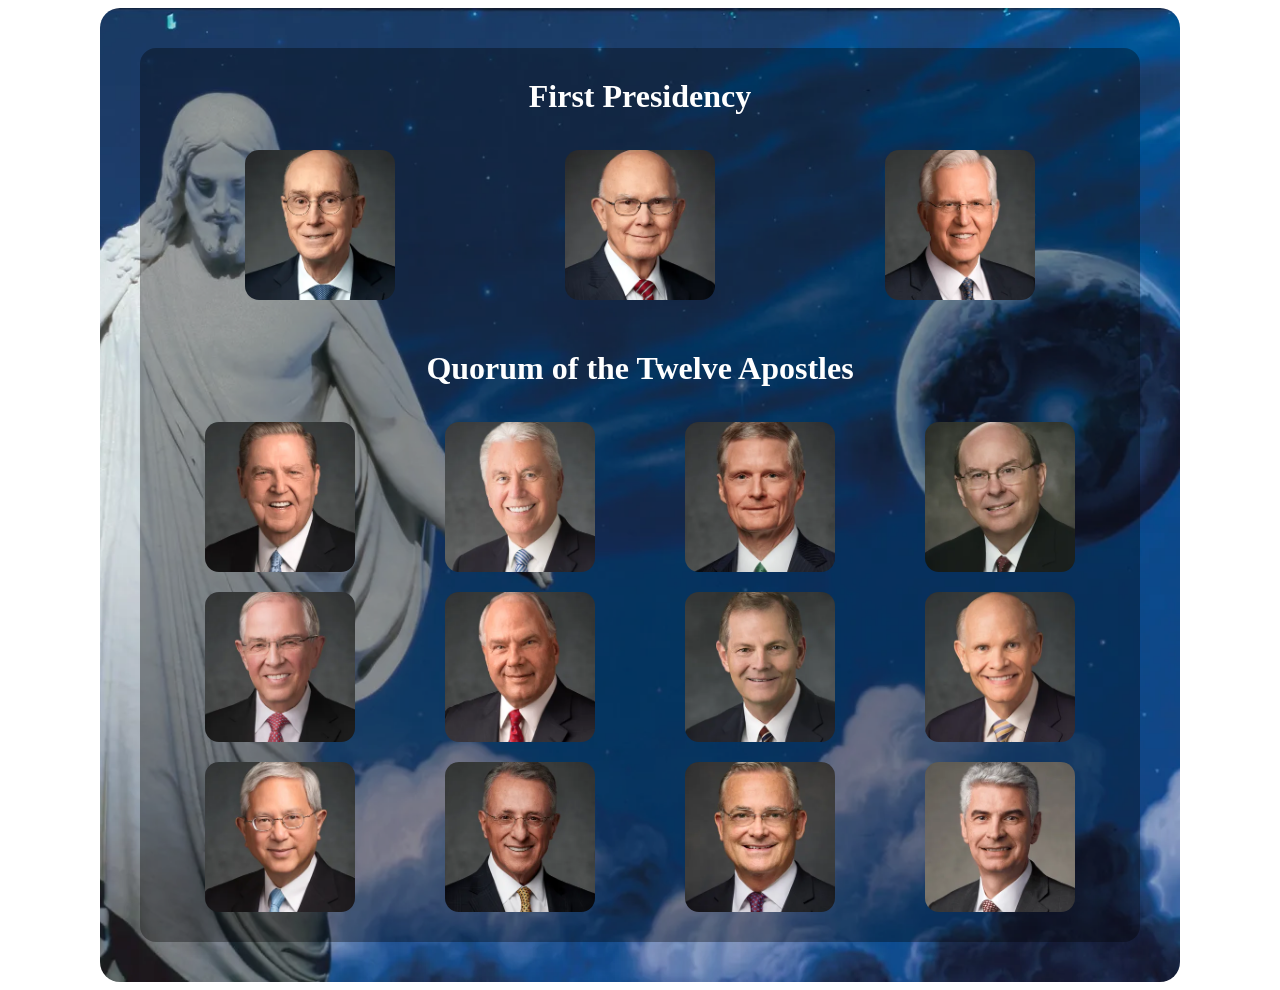
<file: ice/apostle_spotlight/apostles.html>
<!DOCTYPE html>
<html lang="en">
<head>
  <meta charset="UTF-8" />
  <meta name="viewport" content="width=device-width, initial-scale=1.0" />
  <title>Apostles Spotlights</title>

  <style>
    /* BACKGROUND WRAPPER FOR EVERYTHING */
    .images {
      background-image: url("images/christus.webp");
      background-size: cover;
      background-position: center;
      background-repeat: no-repeat;

      max-width: 1000px;
      margin: 0 auto;
      padding: 40px;

      /* optional: helps text readability */
      border-radius: 20px;
    }

    /* OPTIONAL: dark overlay so headings are readable on the photo */
    .overlay {
      background: rgba(0, 0, 0, 0.35);
      padding: 30px;
      border-radius: 16px;

      display: grid;
      gap: 50px; /* space between the 2 groups */
    }

    h1 {
      color: white;
      margin: 0 0 15px;
      text-align: center;
    }

    /* 1st presidency grid (3 columns) */
    .first {
      display: grid;
      grid-template-columns: repeat(3, 1fr);
      gap: 20px;
      justify-items: center;
    }
    .first h1 {
      grid-column: 1 / -1; /* make the title span across all columns */
    }

    /* 12 apostles grid (4 columns, wraps into rows) */
    .twelve {
      display: grid;
      grid-template-columns: repeat(4, 1fr);
      gap: 20px;
      justify-items: center;
    }
    .twelve h1 {
      grid-column: 1 / -1;
    }

    .logo {
      width: 150px;
      height: 150px;
      object-fit: cover;
      border-radius: 14px;
    }
  </style>
</head>

<body>
  <div class="images">
    <div class="overlay">

      <div class="first">
        <h1>First Presidency</h1>
        <img class="logo" src="images/eyring.webp" alt="Eyring">
        <img class="logo" src="images/oaks.webp" alt="Oaks">
        <img class="logo" src="images/christofferson.webp" alt="Christofferson">
      </div>

      <div class="twelve">
        <h1>Quorum of the Twelve Apostles</h1>
        <img class="logo" src="images/holland.webp" alt="Holland">
        <img class="logo" src="images/uchtdorf.webp" alt="Uchtdorf">
        <img class="logo" src="images/bednar.webp" alt="Bednar">
        <img class="logo" src="images/cook.webp" alt="Cook">
        <img class="logo" src="images/anderson.webp" alt="Andersen">
        <img class="logo" src="images/rasband.webp" alt="Rasband">
        <img class="logo" src="images/stevenson.webp" alt="Stevenson">
        <img class="logo" src="images/renlund.webp" alt="Renlund">
        <img class="logo" src="images/gong.webp" alt="Gong">
        <img class="logo" src="images/soares.webp" alt="Soares">
        <img class="logo" src="images/kearon.webp" alt="Kearon">
        <img class="logo" src="images/causse.webp" alt="Causse">
      </div>

    </div>
  </div>
</body>
</html>
</file>
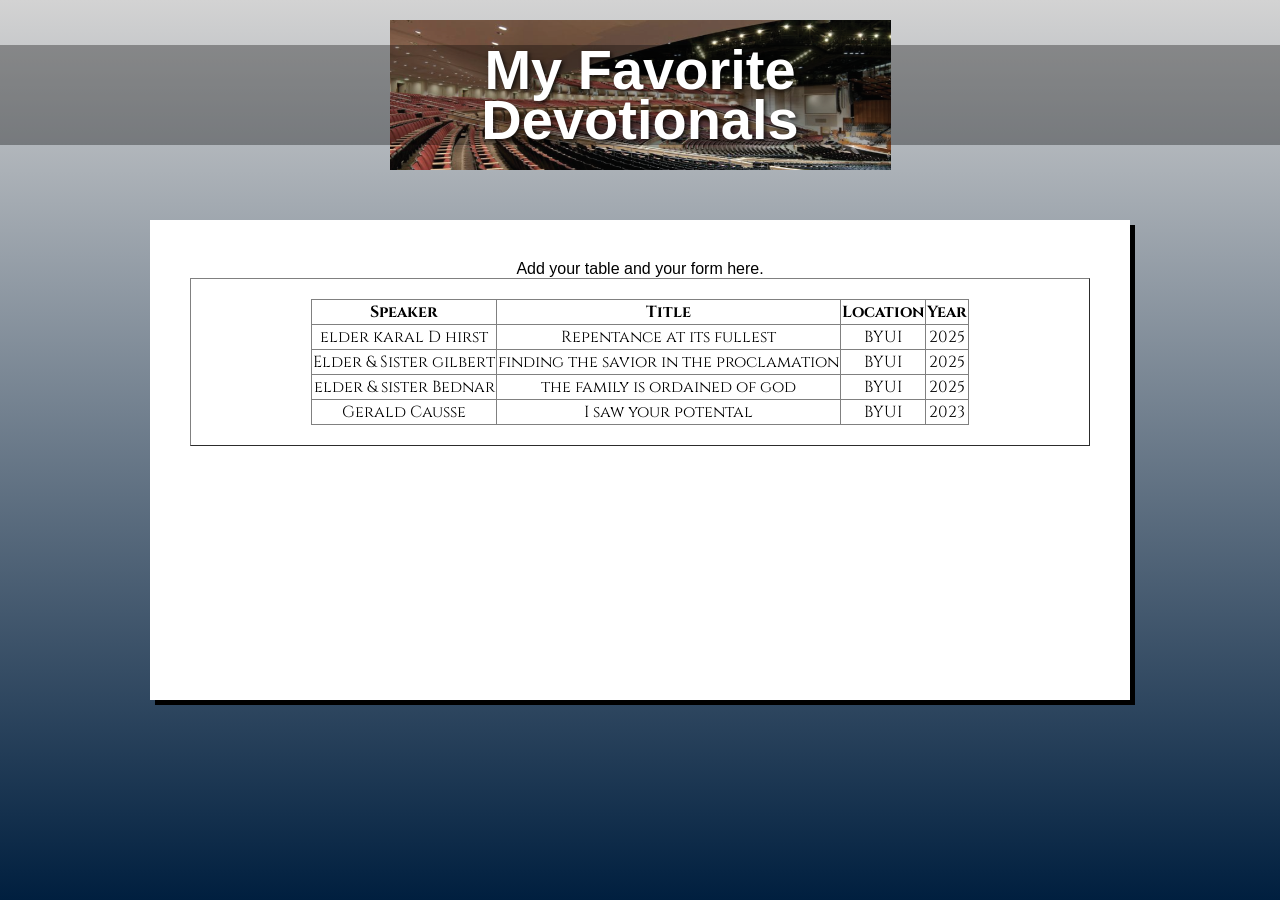
<file: ice/favorite_devo/favdevo.html>
<!DOCTYPE html>
<html lang="en">
<head>
  <meta charset="UTF-8" />
  <meta name="viewport" content="width=device-width, initial-scale=1.0"/>
  <title>My Favorite Devotionals</title>
  <link rel="stylesheet" href="styles/styles.css" />
</head>
<body>
  <div class="container">
    <header class="header">
      <div class="header-image">
        <h1>My Favorite<br>Devotionals</h1>
      </div>
    </header>
    <main>
      <div class="content-box">
        <div class="table">
        <table border="1">
            <tr>
                <th>Speaker</th>
                <th>Title</th>
                <th>Location</th>
                <th>Year</th>
            </tr>
            <tr>
              <td>elder karal D hirst</td>
              <td>Repentance at its fullest</td>
                <td>BYUI</td>
                <td>2025</td>
            </tr>
            <tr>
              <td>Elder & Sister gilbert</td>
              <td>finding the savior in the proclamation</td>
                <td>BYUI</td>
                <td>2025</td>
            </tr>
            <tr>
              <td>elder & sister Bednar</td>
              <td>the family is ordained of god</td>
              <td>BYUI</td>
              <td>2025</td>
            </tr>
            <tr>
              <td>Gerald Causse</td>
              <td>I saw your potental</td>
              <td>BYUI</td>
              <td>2023</td>
            </tr>
            </div>
         Add your table and your form here.
      </div>
    </main>
  </div>
</body>
</html>
</file>
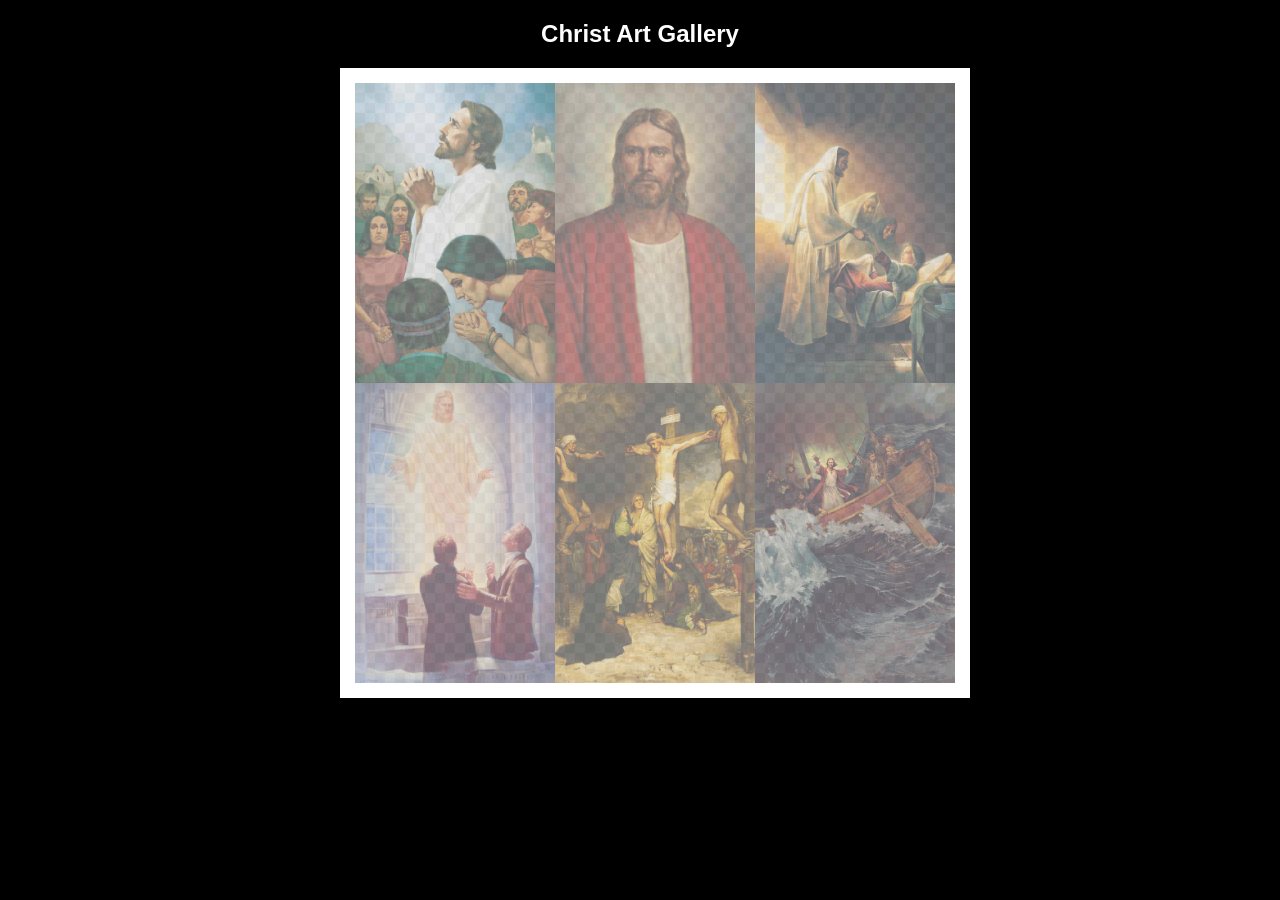
<file: ice/gallery/gallery.html>
<!DOCTYPE html>
<html lang="en">
<head>
    <meta charset="UTF-8">
    <meta name="viewport" content="width=device-width, initial-scale=1.0">
    <title>Images of Christ</title>
    <style>
        body {
            background: black;
        }
        #wrapper{
            width: 600px;
            margin: 0 auto;
        }
        nav {
            color: white;
            text-align: center;
            font-family: Haettenschweiler, 'Arial Narrow Bold', sans-serif;
        }
        #gallery{
            display: grid;
            grid-template-columns: 200px 200px 200px;
            border: 15px solid rgb(255, 255, 255);
            width: 100%;
            background-color: #ddd;
            background-image:
                linear-gradient(45deg, #ccc 26%, transparent 26%), 
                linear-gradient(135deg, #ccc 26%, transparent 26%),
                linear-gradient(45deg, transparent 75%, #ccc 75%),
                linear-gradient(135deg, transparent 75%, #ccc 75%);
            background-size: 20px 20px; /* Must be a square */
            background-position: 0 0, 10px 0, 10px -10px, 0px 10px; 
            
        }
        #gallery a {
            cursor: url('images/christus.png'), pointer;
        }
        #gallery img {
            /* make a thumbnail of the image that is 200x300 
               instead of using width and height here to help the page load faster */
            width: 200px; 
            height: 300px;

            opacity:50%;
            display:block;
        }
        #gallery img:hover{
            opacity: 100%;
        }
    </style>
</head>
<body>
    <div id="wrapper">
        <nav>
            <h1>Christ Art Gallery</h1>
        </nav>
        <main>
            <div id="gallery">
                <a href="images/big/img1.jpg"><img src="images/big/img1.jpg" alt="huge file size" ></a>
                <a href="images/big/img2.jpg"><img src="images/big/img2.jpg" alt="huge file size" ></a>
                <a href="images/big/img3.jpg"><img src="images/big/img3.jpg" alt="huge file size" ></a>
                <a href="images/big/img4.jpg"><img src="images/big/img4.jpg" alt="huge file size" ></a>
                <a href="images/big/img5.jpg"><img src="images/big/img5.jpg" alt="huge file size" ></a>
                <a href="images/big/img6.jpg"><img src="images/big/img6.jpg" alt="huge file size" ></a>
            </div>
        </main>
    </div>
</body>
</html>
</file>
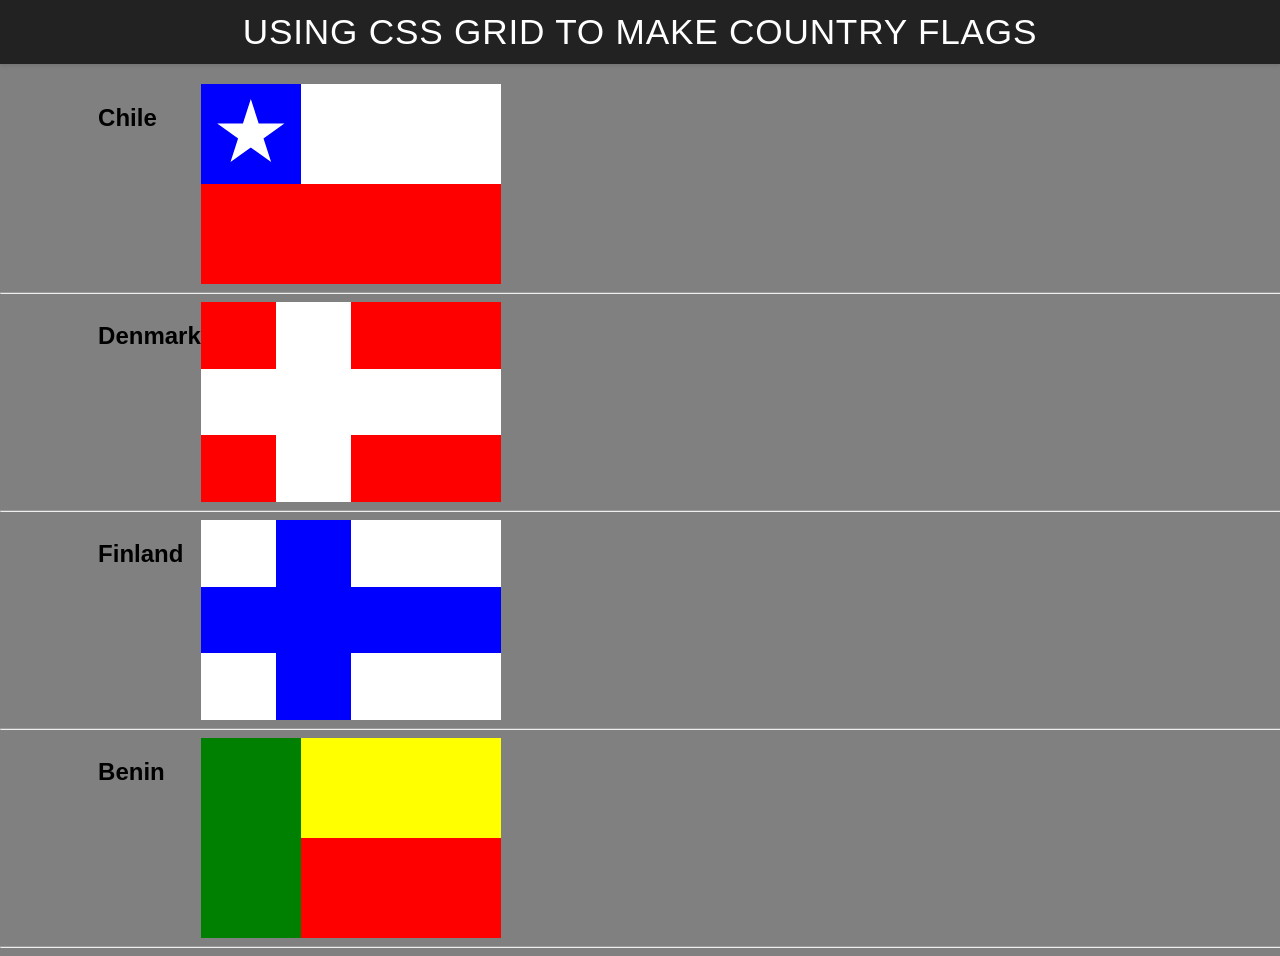
<file: ice/grid_flags/flags.html>
<!DOCTYPE html>
<html lang="en">

<head>
    <meta charset="UTF-8">
    <meta name="viewport" content="width=device-width, initial-scale=1.0">
    <title>Flag</title>
    <style>
        body {
            margin: 0;
            font-family: 'Helvetica Neue', sans-serif;
            background-color: gray;
        }

        header {
            background-color: #222;
            color: #fff;
            padding: 0.75rem 1.5rem;
            display: flex;
            align-items: center;
            justify-content: center;
            font-size: 1.1rem;
            letter-spacing: 0.05rem;
            text-transform: uppercase;
            box-shadow: 0 2px 4px rgba(0, 0, 0, 0.1);
        }

        header h1 {
            margin: 0;
            font-weight: 400;
        }
        main {
            display: grid;
            grid-template-columns: .1fr .1fr 1fr .1fr;
            margin-top: 20px;
        }
        hr {
            width: 100%;
            grid-column: 1 / 5;
        }
        h2 {
            grid-column: 2/3;
        }

        #blue {
            background: blue;
            grid-column: 1 / 2;
            display: grid;
            align-items: center;
            justify-items: center;
        }

        #white {
            background: white;
            grid-column: 2 / 4;
        }

        #red {
            background: red;
            grid-column: 1 / 4;
        }

        #chile {
            display: grid;
            grid-template-columns: 1fr 1fr 1fr;
            grid-template-rows: 1fr 1fr;
            height: 200px;
            width: 300px;
        }

        .star {
            width: 70px;
            aspect-ratio: 1;
            background: white;
            clip-path: polygon(50% 0, 79% 90%, 2% 35%, 98% 35%, 21% 90%);
        }
        #denmark {
            display: grid;
            grid-template-columns: 1fr 1fr 1fr 1fr;
            grid-template-rows: 1fr 1fr 1fr;
            background: white;
            height: 200px;
            width: 300px;
        }
        #dred1 {
            grid-column: 1/2;
            background: red;
        }
        #dred2 {
            grid-column: 3/5;
            background: red;
        }
        #dred3 {
            grid-column: 3/5;
            grid-row: 3;
            background: red;
        }
        #dred4 {
            grid-column: 1/2;
            grid-row: 3;
            background: red;
        }
        #finland {
            display: grid;
            grid-template-columns: 1fr 1fr 1fr 1fr;
            grid-template-rows: 1fr 1fr 1fr;
            background: blue;
            height: 200px;
            width: 300px;
        }
        #fwhite1 {
            grid-column: 1/2;
            grid-row: 3;
            background: white;
        }
        #fwhite2 {
            grid-column: 3/5;
            grid-row: 3;
            background: white;
        }
        #fwhite3 {
            grid-column: 3/5;
            background: white;
        }
        #fwhite4 {
            grid-column: 1/2,;
            grid-row: 1;
            background: white;
        }
        #benin {
            display: grid;
            grid-template-columns: 1fr 1fr 1fr;
            grid-template-rows: 1fr 1fr;
            background: green;
            height: 200px;
            width: 300px;
        }
        #byellow {
            grid-column: 2/4;
            background: yellow;
        }
        #bred {
            grid-column: 2/4;
            grid-row: 2;
            background: red;
        }
    </style>
</head>

<body>
    <header>
        <h1>Using CSS Grid to make Country Flags</h1>
    </header>
    <main>
        <h2>Chile</h2>
        <div id="chile">
            <div id="blue">
                <div class="star"></div>
            </div>
            <div id="white"></div>
            <div id="red"></div>
        </div>
        <hr>

        <h2>Denmark</h2>
        <div id="denmark">
            <div id="dred1"></div>
            <div id="dred2"></div>
            <div id="dred3"></div>
            <div id="dred4"></div>
        </div>
        <hr>

        <h2>Finland</h2>
        <div id="finland">
            <div id="fwhite1"></div>
            <div id="fwhite2"></div>
            <div id="fwhite3"></div>
            <div id="fwhite4"></div>
        </div>
        <hr>

        <h2>Benin</h2>
        <div id="benin">
            <div id="bgreen"></div>
            <div id="byellow"></div>
            <div id="bred"></div>
        </div>
        <hr>
    </main>
</body>

</html>
</file>
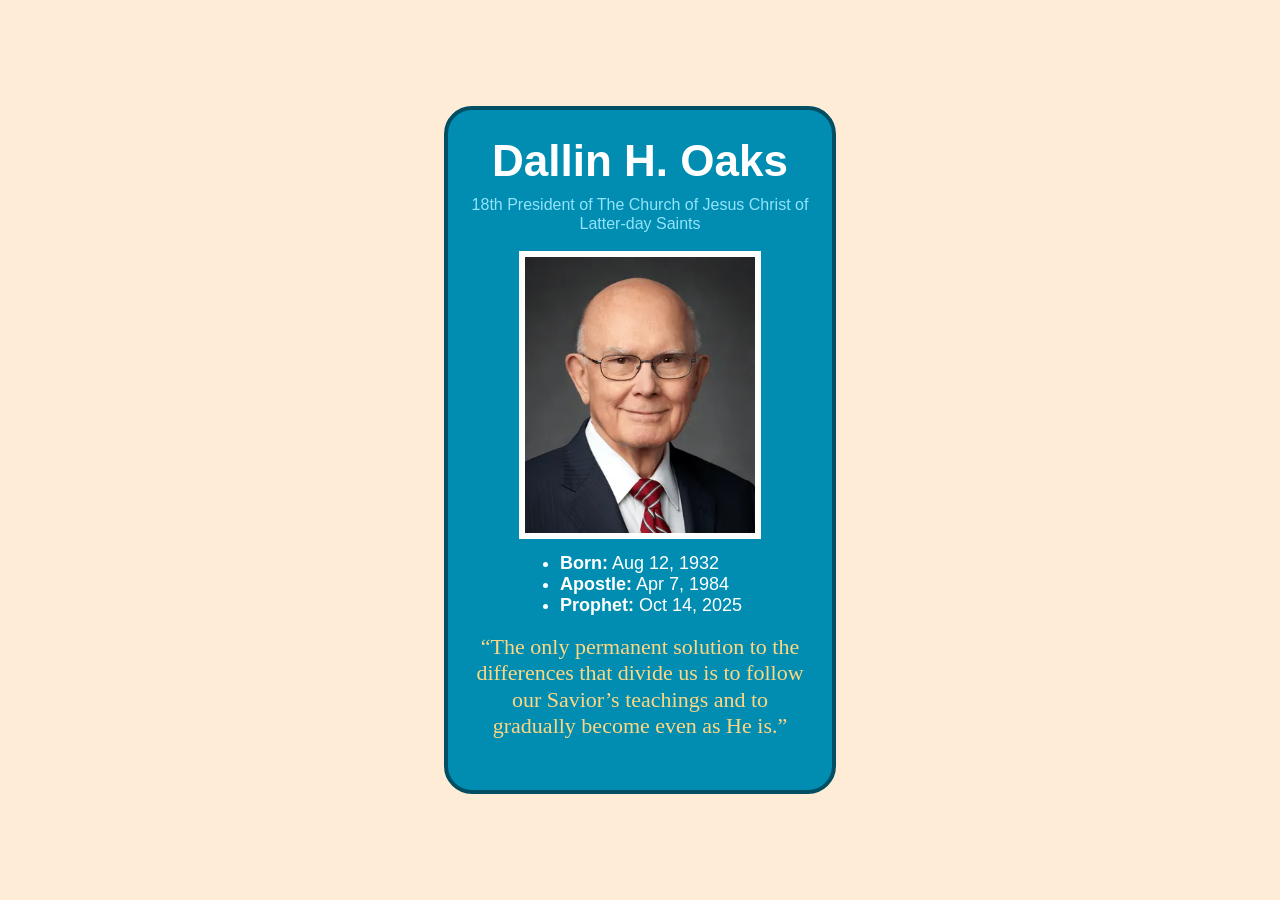
<file: ice/prophet_cards/oaks.html>
<!DOCTYPE html>
<html lang="en">

<head>
    <meta charset="UTF-8">
    <meta name="viewport" content="width=device-width, initial-scale=1.0">
    <title>Dallin H. Oaks</title>
    <style>
        /* Insert styles here, this is called an internal stylesheet  */
        body{
            background: #FFECD7;
            margin: 0;
            min-height: 100vh;

            display: flex;
            justify-content: center;
            align-items: center;

            font-family: Helvetica, Arial, sans-serif;
            }

        .prophet-card {
            background: #008DB1;
            border: 4px solid #004E63;
            border-radius: 28px;

            width: 340px;
            padding: 28px 22px;

            text-align: center;
            }

        h1{
            margin: 0;
            color: #FFFFFF;
            font-size: 44px;
            font-weight: 700;
            line-height: 1.05;
            }

        .subtitle{
            display: block;
            margin-top: 10px;

            color: #91E4FB;
            text-decoration: none;
            font-size: 16px;
            line-height: 1.2;
            }

        .subtitle:hover{
            text-decoration: underline;
            }

        .prophet-card img{
            display: block;
            width: 230px;
            margin: 18px auto 14px;
            border: 6px solid #FFFFFF;
            }

        ul{
            list-style: disc;
            display: inline-block;
            text-align: left;

            margin: 0;
            padding-left: 22px;

            color: #FFFFFF;
            font-size: 18px;
            }

        .quote{
            margin-top: 18px;
            color: #FFD783;
            font-family: "Brush Script MT", "Nanum Brush Script", cursive;
            font-size: 22px;
            line-height: 1.2;
            }

    </style>
</head>
<body>
    <div class="prophet-card">
            <header>
                <h1>Dallin H. Oaks</h1>
                <a class="subtitle" href="https://churchofjesuschrist.org" target="_blank">
                    18th President of The Church of Jesus Christ of Latter-day Saints
                </a>

            </header>
    
    <!-- Insert HTML elements here -->
     <img src="images/oaks.webp" alt="oaks picture" />
    <ul>
        <li><strong>Born:</strong> Aug 12, 1932</li>
        <li><strong>Apostle:</strong> Apr 7, 1984</li>
        <li><strong>Prophet:</strong> Oct 14, 2025</li>
    </ul>

<p class="quote">
  “The only permanent solution to the differences that divide us is to follow our Savior’s teachings and to gradually become even as He is.”
</p>

    <div>
</body>
</html>
</file>
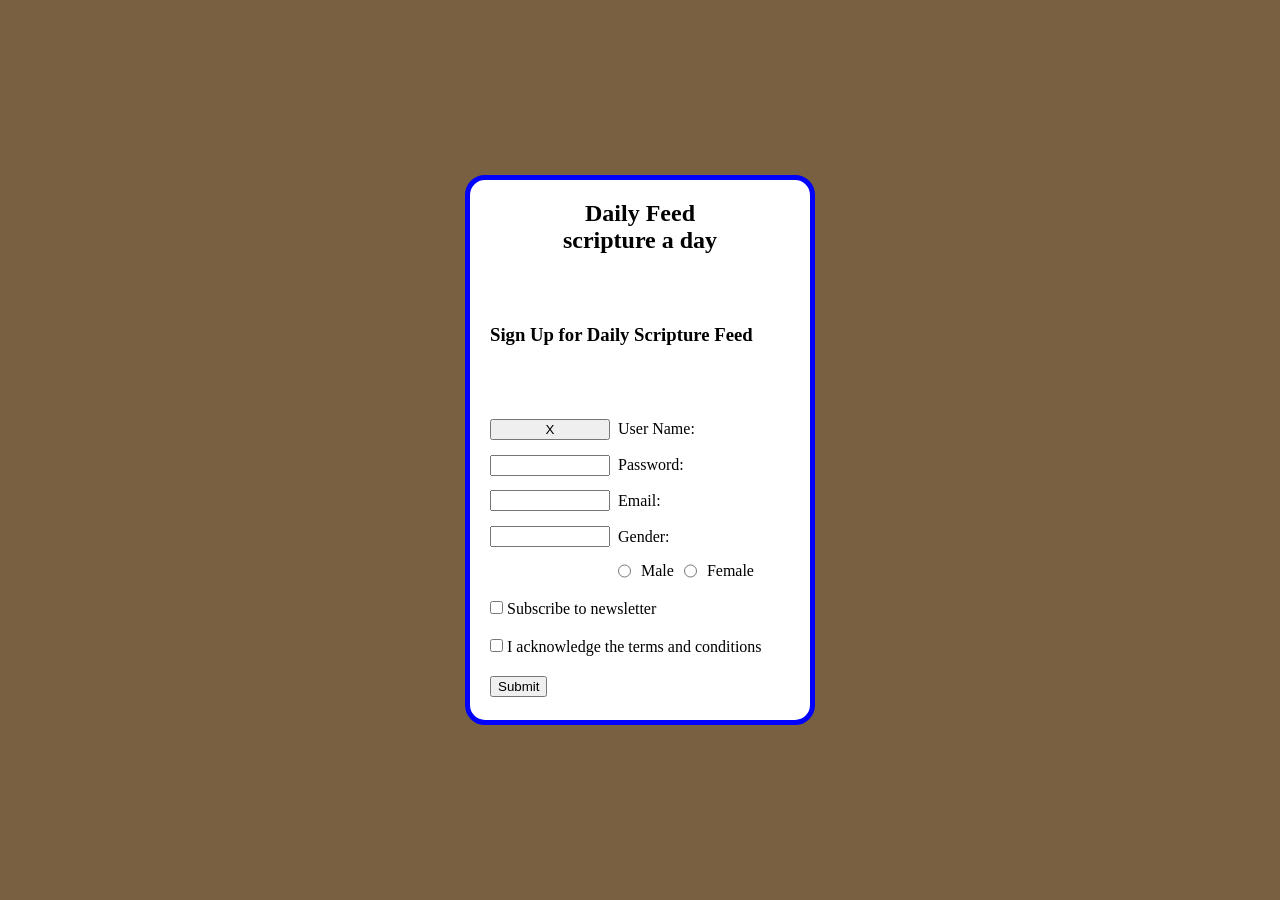
<file: ice/signup/signup.html>
<!DOCTYPE html>
<html lang="en">

<head>
    <meta charset="UTF-8">
    <meta name="viewport" content="width=device-width, initial-scale=1.0">
    <title>Daily Feed Sign Up</title>

    <style>
        * {
            margin: 0;
        }

        body {
            background: rgb(120, 96, 64);
            color: white;
            display: flex;
            justify-content: center;
            align-items: center;
            height: 100vh;
        }

        #formContainer {
            width: 300px;
            height: 500px;
            border-radius: 20px;
            border: 5px solid blue;
            padding: 20px;
            background: white;
            color: black;
            display: grid;
            gap: 15px;
        }

        .top {
            text-align: center;
            font-size: 24px;
            font-weight: bold;
        }

        .middle {
            display: flex;
            gap: 10px;
        }

        section {
            margin-top: 5px;
        }
        form {
            display: grid;
            grid-template-columns: 120px 1fr;
            gap: 8px;
            align-items: center;
        }

        .middle {
            grid-column: 2;
        }

        section {
            grid-column: 1 / span 2;
        }
    </style>
</head>

<body>

<div id="formContainer">

    <div class="top">
        Daily Feed<br>
        scripture a day
    </div>

    <h3>Sign Up for Daily Scripture Feed</h3>

    <form id="myForm">

        <button type="button" id="closeBtn">X</button>

        <label for="username">User Name:</label>
        <input type="text" id="username" name="username" required>

        <label for="password">Password:</label>
        <input type="password" id="password" name="password" required>

        <label for="email">Email:</label>
        <input type="email" id="email" name="email" required>

        <label>Gender:</label>
        <div class="middle">
            <input type="radio" id="male" name="gender" value="male" required>
            <label for="male">Male</label>

            <input type="radio" id="female" name="gender" value="female" required>
            <label for="female">Female</label>
        </div>

        <section>
            <input type="checkbox" id="newsletter" name="newsletter">
            <label for="newsletter">Subscribe to newsletter</label>
        </section>

        <section>
            <input type="checkbox" id="conditions" name="conditions" required>
            <label for="conditions">I acknowledge the terms and conditions</label>
        </section>

        <section>
            <button type="submit">Submit</button>
        </section>

    </form>

</div>

<div id="output"></div>

<script>
        // Here is some Javascript to start looking forward to wdd131
        document.getElementById("closeBtn").addEventListener("click", function () {
            document.getElementById("formContainer").style.display = "none";
         });
        const form = document.getElementById('myForm');
        const output = document.getElementById('output');

        form.addEventListener('submit', function (event) {
            event.preventDefault(); // Stop form from actually submitting

            const formData = new FormData(form);
            const entries = [];

            for (const [key, value] of formData.entries()) {
                if (key == "password") {
                    entries.push(`<strong>${key}</strong>: ${value} (you should probably encrypt the password)`);
                } else {
                    entries.push(`<strong>${key}</strong>: ${value}`);
                }
            }

            output.innerHTML = `
            <br>  
            <h3>Here is the data that would be sent to the server:</h3>
            <ul>
                ${entries.map(item => `<li>${item}</li>`).join('')}
            </ul>
            `;
                });
</script>

</body>

</html>
</file>
<file: styles/portal_page.css>
* {
    margin: 0;
    padding: 0;
    box-sizing: border-box;
}
body {
    background-image: url("../images/motherboard.png");
    background-size: cover;
    background-repeat: no-repeat;
    background-attachment: fixed;
    font-family: Arial, sans-serif;
}
h1, h2, h3 {
    font-family: 'Orbitron', sans-serif;
}
header {
    background-color: #173F3F;
    color: white;
    display: flex;
    align-items: center;
    padding: 20px;
    gap: 20px;
}
header img {
    width: 80px;
}
nav {
    background-color: #2C7F88;
    display: flex;
    justify-content: space-evenly;
    padding: 15px;
}
nav a {
    color: white;
    text-decoration: none;
    font-weight: bold;
    font-size: 18px;
}
nav a:hover {
    color: #A8C686;
}
main {
    background-color: rgba(255,255,255,0.92);
    max-width: 900px;
    margin: 40px auto;
    padding: 30px;
    border-radius: 10px;
    box-shadow: 0 0 25px rgba(0,0,0,0.3);
    backdrop-filter: blur(6px);
}
section {
    margin-bottom: 40px;
}
h2 {
    color: #7C2E15;
}
footer {
    background-color: #173F3F;
    color: white;
    text-align: center;
    padding: 20px;
}
table {
    width: 100%;
    border-collapse: collapse;
    margin-top: 15px;
}
th, td {
    padding: 10px;
    text-align: left;
}
th {
    background-color: #2C7F88;
    color: white;
}
.hero {
    width: 100%;
    height: 850px;
    object-fit: cover;
    border-radius: 10px;
    margin-top: 20px;
    box-shadow: 0 8px 25px rgba(0,0,0,0.35);
}
main {
    background-color: rgba(255,255,255,0.92);
    max-width: 900px;
    margin: 40px auto;
    padding: 30px;
    border-radius: 10px;
    box-shadow: 0 0 25px rgba(0,0,0,0.3);
}
</file>
<file: ice/valentines/styles/styles.css>
@import url('https://fonts.googleapis.com/css2?family=Playfair+Display:wght@600;800;900&family=Montserrat:wght@300;400;600;700&display=swap');

*{
    margin:0;
    padding:0;
    box-sizing:border-box;
}

body{
    font-family:'Montserrat', sans-serif;
    overflow-x:hidden;
}

#wrapper{
    min-height:100vh;
    position:relative;
    isolation:isolate;
    display:flow-root;
    padding-bottom:40px;
    background-image:url("../images/valentines.png");
    background-size:cover;
    background-position:center;
    background-repeat:no-repeat;
    color:white;
}

main img{
    display:none;
}

#wrapper::before{
    content:"";
    position:absolute;
    inset:0;
    z-index:-2;
    background:linear-gradient(
        120deg,
        rgba(0,0,0,.62),
        rgba(255,77,141,.22),
        rgba(0,0,0,.62)
    );
    background-size:300% 300%;
    animation:gradientShift 10s ease-in-out infinite;
}

#wrapper::after{
    content:"";
    position:absolute;
    inset:-120px;
    z-index:-1;
    pointer-events:none;
    background:
        radial-gradient(circle at 20% 20%, rgba(255,77,141,.28), transparent 55%),
        radial-gradient(circle at 80% 30%, rgba(255,182,193,.22), transparent 60%),
        radial-gradient(circle at 50% 85%, rgba(255,77,141,.16), transparent 60%);
    filter:blur(10px);
}

header{
    position:sticky;
    top:18px;
    z-index:50;
    width:min(920px, 90%);
    margin:18px auto 0 auto;
    border-radius:22px;
    background:rgba(255,255,255,.08);
    backdrop-filter:blur(14px);
    border:1px solid rgba(255,255,255,.14);
    box-shadow:0 10px 35px rgba(0,0,0,.45);
    padding:16px 0;
}

nav ul{
    display:flex;
    justify-content:space-evenly;
    align-items:center;
    list-style:none;
    padding:0;
    margin:0;
}

nav li{
    flex:1;
    text-align:center;
    font-weight:700;
    letter-spacing:1px;
    font-size:1.05rem;
    cursor:pointer;
    position:relative;
    transition:.35s;
    display:flex;
    justify-content:center;
    align-items:center;
    gap:.45rem;
}

nav li:nth-child(1)::before{ content:"🃏"; }
nav li:nth-child(2)::before{ content:"🍫"; }
nav li:nth-child(3)::before{ content:"🎀"; }
nav li:nth-child(4)::before{ content:"🎁"; }

nav li::before{
    font-size:1.1rem;
    filter:drop-shadow(0 2px 6px rgba(255,105,180,.5));
    transform:translateY(-1px);
}

nav li::after{
    content:"";
    position:absolute;
    left:50%;
    bottom:-12px;
    width:0%;
    height:2px;
    background:linear-gradient(90deg, #ff4d8d, #ffb3c6);
    box-shadow:0 0 14px rgba(255,77,141,.65);
    transform:translateX(-50%);
    transition:.35s;
}

nav li:hover{
    color:#ffd6e4;
    text-shadow:0 0 14px rgba(255,77,141,.65);
    transform:translateY(-2px);
}

nav li:hover::after{
    width:58%;
}

main{
    width:min(980px, 92%);
    margin:auto;
    display:flex;
    flex-direction:column;
    align-items:center;
    justify-content:center;
    text-align:center;
    padding:110px 0 60px 0;
}

h1{
    font-family:'Playfair Display', serif;
    font-size:clamp(3.2rem, 6vw, 6.2rem);
    font-weight:900;
    letter-spacing:2px;
    margin-bottom:34px;
    text-shadow:0 14px 40px rgba(0,0,0,.95);
    background:linear-gradient(90deg, #ffffff, #ffd6e4, #ffffff);
    background-size:220% 100%;
    -webkit-background-clip:text;
    background-clip:text;
    color:transparent;
    animation:titleFloat 4s ease-in-out infinite,
              titleShimmer 6s ease-in-out infinite;
}

section{
    width:min(760px, 100%);
    margin:18px 0;
    padding:26px;
    border-radius:24px;
    background:rgba(255,255,255,.12);
    backdrop-filter:blur(6px);
    border:1px solid rgba(255,255,255,.16);
    box-shadow:0 14px 60px rgba(0,0,0,.50);
    transform:translateY(20px);
    opacity:0;
    animation:reveal .9s ease forwards;
    overflow:hidden;
}

section:nth-of-type(1){ animation-delay:.15s; }
section:nth-of-type(2){ animation-delay:.35s; }
section:nth-of-type(3){ animation-delay:.55s; }

section:hover{
    transform:translateY(-8px) scale(1.02);
    background:rgba(255,255,255,.18);
    box-shadow:0 20px 75px rgba(0,0,0,.62);
}

h2{
    font-family:'Playfair Display', serif;
    font-size:clamp(1.8rem, 2.4vw, 2.4rem);
    margin-bottom:12px;
    background:linear-gradient(90deg, #ff8fab, #ffd6e4, #ff8fab);
    background-size:220% 100%;
    -webkit-background-clip:text;
    background-clip:text;
    color:transparent;
    text-shadow:0 10px 20px rgba(0,0,0,.75);
    animation:h2Shimmer 5.5s ease-in-out infinite;
}

h2::after{
    content:" ♥";
    margin-left:6px;
    color:#ff6b9d;
    filter:drop-shadow(0 2px 6px rgba(255,105,180,.5));
    animation:heartBeat 1.8s ease-in-out infinite;
}

p{
    font-size:1.02rem;
    line-height:1.75;
    font-weight:300;
    color:rgba(255,255,255,.95);
    text-shadow:0 6px 18px rgba(0,0,0,.85);
}

footer{
    width:min(920px, 90%);
    margin:70px auto 0 auto;
    text-align:center;
    padding:20px;
    border-radius:20px;
    background:rgba(255,255,255,.08);
    backdrop-filter:blur(14px);
    border:1px solid rgba(255,255,255,.14);
    box-shadow:0 10px 35px rgba(0,0,0,.45);
    color:rgba(255,255,255,.92);
    text-shadow:0 6px 18px rgba(0,0,0,.85);
}

@keyframes gradientShift{
    0%{background-position:0% 50%;}
    50%{background-position:100% 50%;}
    100%{background-position:0% 50%;}
}

@keyframes titleFloat{
    0%{transform:translateY(0);}
    50%{transform:translateY(-10px);}
    100%{transform:translateY(0);}
}

@keyframes titleShimmer{
    0%{background-position:0% 50%;}
    50%{background-position:100% 50%;}
    100%{background-position:0% 50%;}
}

@keyframes reveal{
    to{
        transform:translateY(0);
        opacity:1;
    }
}

@keyframes heartBeat{
    0%, 100%{transform:scale(1);}
    50%{transform:scale(1.18);}
}

@keyframes h2Shimmer{
    0%{background-position:0% 50%;}
    50%{background-position:100% 50%;}
    100%{background-position:0% 50%;}
}

@media (max-width:520px){
    header{
        top:10px;
        padding:14px 0;
    }

    nav li{
        font-size:.95rem;
        letter-spacing:.5px;
    }

    main{
        padding-top:90px;
    }

    section{
        padding:22px;
        border-radius:20px;
    }
}
</file>
<file: portal_page/styles/portal_page.css>
* {
    margin: 0;
    padding: 0;
    box-sizing: border-box;
}
body {
    background-image: url("../images/motherboard.png");
    background-size: cover;
    background-repeat: no-repeat;
    background-attachment: fixed;
    font-family: Arial, sans-serif;
}
h1, h2, h3 {
    font-family: 'Orbitron', sans-serif;
}
header {
    background-color: #173F3F;
    color: white;
    display: flex;
    align-items: center;
    padding: 20px;
    gap: 20px;
}
header img {
    width: 80px;
}
nav {
    background-color: #2C7F88;
    display: flex;
    justify-content: space-evenly;
    padding: 15px;
}
nav a {
    color: white;
    text-decoration: none;
    font-weight: bold;
    font-size: 18px;
}
nav a:hover {
    color: #A8C686;
}
main {
    background-color: rgba(255,255,255,0.92);
    max-width: 900px;
    margin: 40px auto;
    padding: 30px;
    border-radius: 10px;
    box-shadow: 0 0 25px rgba(0,0,0,0.3);
    backdrop-filter: blur(6px);
}
section {
    margin-bottom: 40px;
}
h2 {
    color: #7C2E15;
}
footer {
    background-color: #173F3F;
    color: white;
    text-align: center;
    padding: 20px;
}
table {
    width: 100%;
    border-collapse: collapse;
    margin-top: 15px;
}
th, td {
    padding: 10px;
    text-align: left;
}
th {
    background-color: #2C7F88;
    color: white;
}
.hero {
    width: 100%;
    height: 850px;
    object-fit: cover;
    border-radius: 10px;
    margin-top: 20px;
    box-shadow: 0 8px 25px rgba(0,0,0,0.35);
}
main {
    background-color: rgba(255,255,255,0.92);
    max-width: 900px;
    margin: 40px auto;
    padding: 30px;
    border-radius: 10px;
    box-shadow: 0 0 25px rgba(0,0,0,0.3);
}
</file>
<file: wwr/styles/site-plan-rafting.css>
/* if you are using any Google fonts change the font names below to your fonts. 
Any spaces in your font name should be replaced with a +. 
Fonts are separated by a & */
@import url('https://fonts.googleapis.com/css2?family=IM+Fell+French+Canon&family=Lato:ital,wght@0,400;0,700;1,400&display=swap');

:root {
  /* change the values below to your colors from your palette */
  --primary-color: #06142A;
  --secondary-color: #1A4468;
  --accent1-color: #0A111F;
  --accent2-color: #390909;

  /* change the values below to your chosen font(s) */
  --heading-font: Georgia, serif;
  --paragraph-font: Arial, Helvetica, sans-serif;

  /* these colors below should be chosen from among your palette colors above */
  --headline-color-on-white: #396E94;
  --headline-color-on-color: white;
  --paragraph-color-on-white: #396E94;
  --paragraph-color-on-color: white;
  --paragraph-background-color: #396E94;
  --nav-link-color: #b9ca21;
  --nav-background-color: #1a4468;
  --nav-hover-link-color: white;
  --nav-hover-background-color: #1a4468;
}

/*  Look around below...but DON'T CHANGE ANYTHING! */

body {
  max-width: 960px;
  margin: 0 auto;
  padding: 4em;
  font-size: 18px;
  text-align: center;
}

img {
  display: block;
  margin: 0 auto;
  max-width: 300px;
}

h1, h2, h3, h4, h5, h6 {
  font-family: var(--heading-font);
  color: var(--headline-color-on-white);
}

h2 {
  text-align: center;
}

hr {
  height: 3px;
  margin: 35px 0;
  background: var(--accent1-color);
}

header {
  padding: 1em;
  text-align: center;
  color: var(--headline-color-on-color);
  background-color: var(--paragraph-background-color);
}

header > h1,
header > h2 {
  color: var(--headline-color-on-color);
}

p {
  font-family: var(--paragraph-font);
  color: var(--paragraph-color-on-white);
  padding: 1em;
}

.colors {
  width: 100%;
  min-width: 350px;
  margin: 30px auto;
  text-align: center;
}

.colors th {
  background-color: #999;
}

.colors td {
  width: 25%;
  height: 3em;
}

.primary {
  background-color: var(--primary-color);
}

.secondary {
  background-color: var(--secondary-color);
}

.accent1 {
  background-color: var(--accent1-color);
}

.accent2 {
  background-color: var(--accent2-color);
}

p.colored {
  background-color: var(--paragraph-background-color);
  color: var(--paragraph-color-on-color);
}

/* nav {
  background-color: var(--nav-background-color);
  line-height: 3em;
  text-align: center;
  font-size: 1.2em;
  display: flex;
} */
nav { 
  line-height: 3em;
  text-align: center;
  font-size: 1.2em;
  display: flex; 
  justify-content: center;   /* centers links left-to-right */
  align-items: center;       /* centers links top-to-bottom */
}

/* nav a {     
  padding: 1em;
  min-width: 120px;
  text-decoration: none;
  padding: 10px;
} */
nav a {
  min-width: 120px;
  text-decoration: none;
  padding: 1em;
  display: flex;             /* allows vertical centering */
  align-items: center;       /* centers text inside link */
  justify-content: center;
}

nav a:link,
nav a:visited {
  color: var(--nav-link-color);
}

nav a:hover {
  color: var(--nav-hover-link-color);
  background-color: var(--nav-hover-background-color);
}

.sitemap {
  display: grid;
  justify-content: center;

  grid-template-columns: repeat(6, 15%);
  grid-template-rows: 3em 1.5em 1.5em 3em;
  grid-template-areas:
    ". . home home . ."
    ". . . top . ."
    ". left left right right ."
    "page2 page2 . . page3 page3";
}

.sitemap > div {
  text-align: center;
}

.sm-home {
  grid-area: home;
  background-color: #ccc;
  line-height: 3em;
}

.sm-trips {
  grid-area: page2;
  background-color: #ccc;
  line-height: 3em;
}

.sm-page3 {
  grid-area: page3;
  background-color: #ccc;
  line-height: 3em;
}

.top {
  grid-area: top;
  border-left: 1px solid;
}

.left {
  grid-area: left;
  border-top: 1px solid;
  border-left: 1px solid;
}

.right {
  grid-area: right;
  border-top: 1px solid;
  border-right: 1px solid;
}
</file>
<file: wwr/styles/style.css>
body {
  margin: 0;
  max-width: none;
  padding: 0;
}


#content {
  max-width: 1600px;
  margin: 0 auto;
  padding: 20px;
}


header {
  display: grid;
  grid-template-columns: 150px auto;
  align-items: center;
  height: 120px;
}


nav {
  display: flex;
  justify-content: space-around;
}


#logo_link {
  padding-top: 5px;
  justify-self: center;
  align-self: center;
}

#logo_link img {
  width: 80px;
}

#hero {
  display: grid;
  grid-template-columns: 1fr 3fr 1fr;
  height: 500px;
  overflow: hidden;

  align-items: center;
}

#hero-img {
  width: 100%;
  height: 100%;
  object-fit: cover;
  max-width: 100%;
}

#hero-msg {
  grid-column: 2 / 3;
  grid-row: 1 / 2;
  text-align: center;

  position: relative;
  z-index: 2;
}


#hero-msg h1 {
  font-size: 3em;
  color: white;
}

#hero-msg h4 {
  color: white;
  font-size: 1.3em;
}


#hero-box {
  grid-column: 1 / 4;
  grid-row: 1 / 3;
  position: relative;
}

#hero-box::before {
  content: "";
  position: absolute;
  inset: 0;
  background: rgba(0,0,0,.35);
  z-index: 1;
}

#hero-img {
  position: relative;
  z-index: 0;
}
</file>
<file: ice/favorite_devo/styles/styles.css>
@import url('https://fonts.googleapis.com/css2?family=Cinzel:wght@400;700&display=swap');

body {
  margin: 0;
  height: 100%;
  font-family: Arial, sans-serif;
  background: linear-gradient(to bottom, #d3d3d3, #001f3f);
  background-repeat: no-repeat; /* Just in case */
  background-attachment: fixed;
}

.container {
  text-align: center;
}

.header {
  padding: 20px 0;
}

.header-image {
  background-image: url('../images/icenter.png'); /* Replace with your image */
  background-repeat: no-repeat;
  background-position: center;
  height: 150px;
  display: flex;
  flex-direction: column;
  justify-content: center;
  color: white;

}

.header-image h1 {
  margin: 0;
  line-height: 0.9;
    font-size: 3.5em;
  font-weight: bold;
  text-shadow: 2px 2px 4px rgba(0, 0, 0, 0.7);
  background: #00000055;
}

.content-box {
  background-color: white;
  margin: 30px auto;
  width: 90%;
  max-width: 900px;
  padding: 40px;
  box-shadow: 5px 5px 0px black;
  min-height: 400px;
}
table {
    display: flex;
    align-items: center;
    flex-direction: column;
    padding: 20px;
    gap: 20px;
    font-family: 'Cinzel', serif;
    border-collapse: collapse;
    width: 100%;
}
</file>
